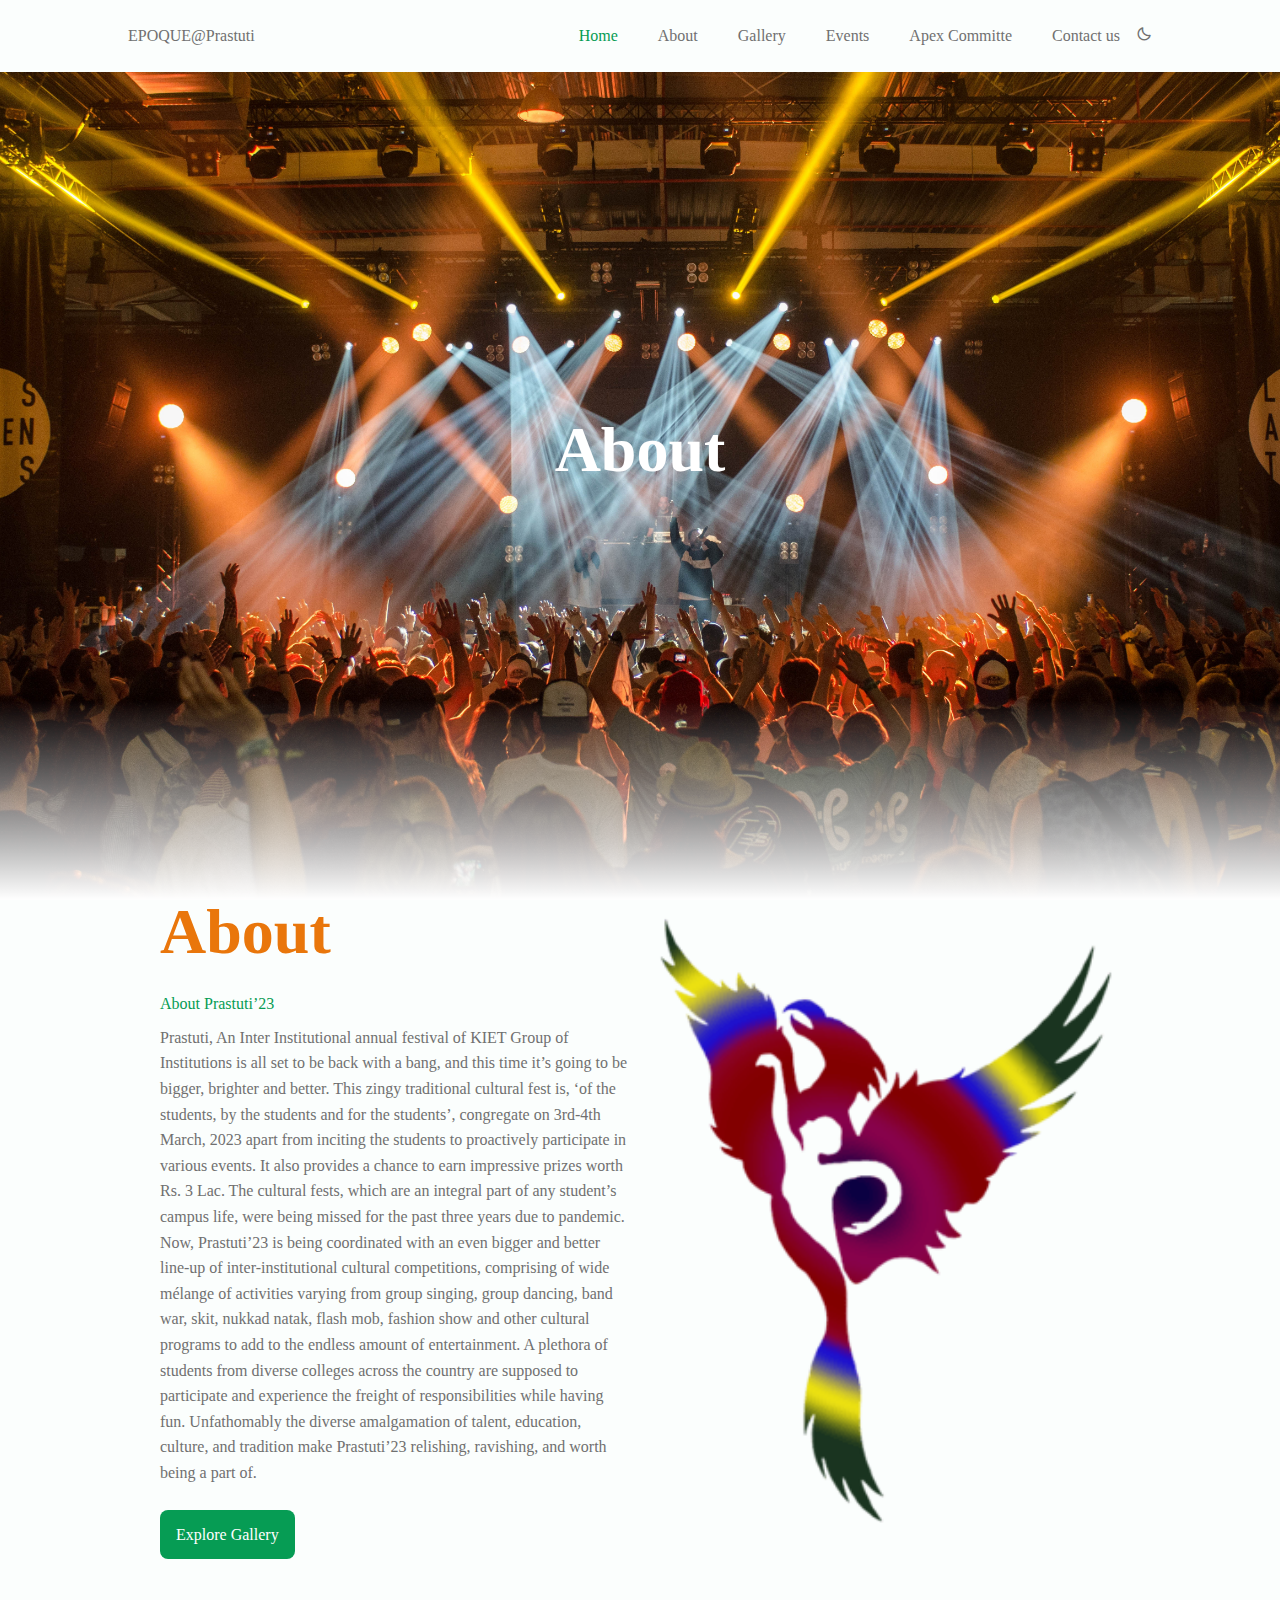
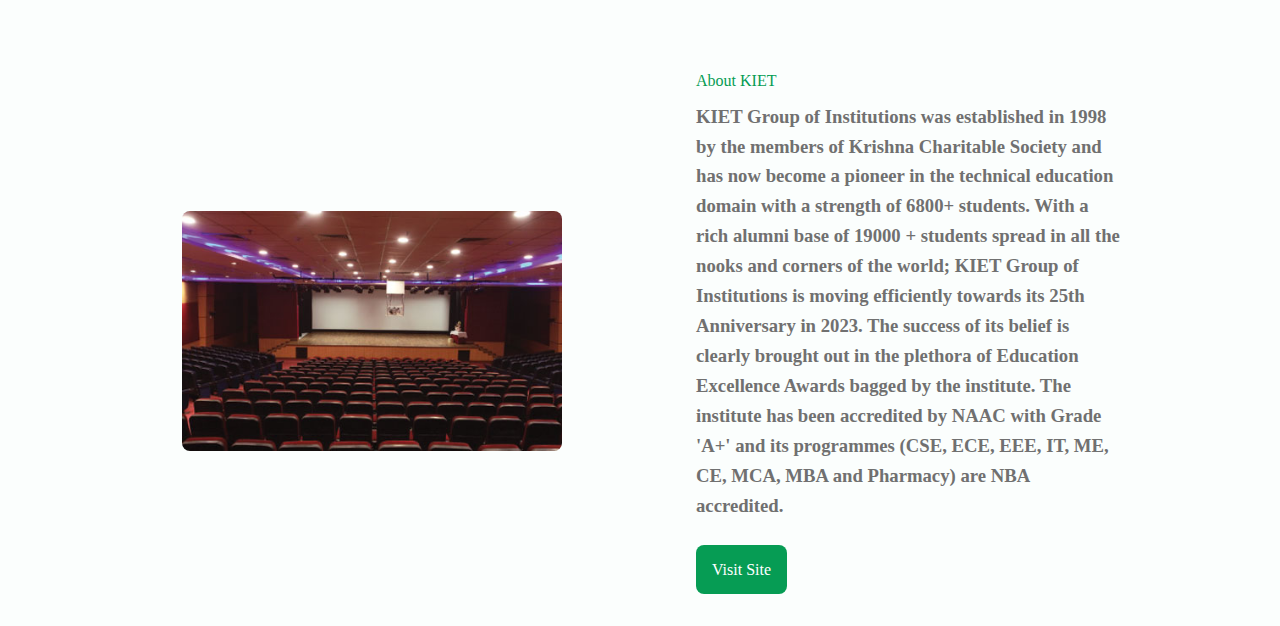
<file: html/about.html>
<!--  -->


<!-- ------------------------------------------------------------------------------------------------- -->

<!DOCTYPE html>
<html lang="en">
<head>
	<meta charset="UTF-8">
	<meta name="viewport" content="width=device-width, initial-scale=1">

	<!--==================== UNICONS ====================-->
        <link href='https://cdn.jsdelivr.net/npm/boxicons@2.0.5/css/boxicons.min.css' rel='stylesheet'>
        
    <!--==================== CSS ====================-->
        <link rel="stylesheet" href="../css/style.css">
        
        

	<title>EPOQUE@Prastuti</title>
    <link rel='stylesheet' href='https://cdnjs.cloudflare.com/ajax/libs/font-awesome/6.2.1/css/all.min.css'>
    <!-- <link rel="stylesheet" href="../css/contact.css">      -->
    <link rel="stylesheet" href="../css/dropdown.css">
    <link rel="stylesheet" href="../css/about.css">

    
</head>
<body>

  <!--========== SCROLL TOP ==========-->
  <a href="#" class="scrolltop" id="scroll-top">
    <i class='bx bx-chevron-up scrolltop__icon'></i>
  </a>

    
        <!--========== HEADER ==========-->
        <header class="l-header" id="header">
            <nav class="nav bd-container">
                <a href="#" class="nav__logo">EPOQUE@Prastuti</a>

                <div class="nav__menu" id="nav-menu">
                    <ul class="nav__list">
                        <li class="nav__item"><a href="../html/index.html" class="nav__link active-link">Home</a></li>
                        <li class="nav__item"><a href="../html/about.html" class="nav__link">About</a></li>
                        <li class="nav__item"><a href="../html/gallery.html" class="nav__link">Gallery</a></li>
                            <div class="dropdown">
                                <li class="nav__item"><a class="nav__link">Events</a>
                                <div class="dropdown-content">
                                <a href="../html/department.html">Department Level</a>
                                <a href="../html/institute.html">Institute Level</a>
                                <a href="../html/inter-institute.html">Inter-Institute Level</a>
                                </div>
                              </div>
                        </li>
                            <div class="dropdown">
                                <li class="nav__item"><a href="../html/commite.html" class="nav__link">Apex Committe</a>
                                <div class="dropdown-content">
                                <a href="../html/commite.html">Organizing Committe</a>
                                <a href="../html/studentlist.html">Students Coordinators</a>
                                </div>
                              </div>
                        </li>
                        <li class="nav__item"><a href="../html/contact.html" class="nav__link">Contact us</a></li>

                        <li><i class='bx bx-moon change-theme' id="theme-button"></i></li>
                    </ul>
                </div>

                <div class="nav__toggle" id="nav-toggle">
                    <i class='bx bx-menu'></i>
                </div>
            </nav>
        </header>

    <!-- partial:index.partial.html -->
    <section id="top">
          <img src="../images/bg_1.jpg" id="bg" />
          <h2 id="text">About</h2>
          <!---<img src="https://aryan-tayal.github.io/Mountains-Parallax/man.png" id="man" />--->
          <!---<img src="https://aryan-tayal.github.io/Mountains-Parallax/clouds_1.png" id="clouds_1" />
          <img src="https://aryan-tayal.github.io/Mountains-Parallax/clouds_2.png" id="clouds_2" />
          <img src="" id="mountain_left" />
          <img src="https://aryan-tayal.github.io/Mountains-Parallax/mountain_right.png
    " id="mountain_right" />--->
        </section>
       <!--========== HOME ==========-->
       <section class="home" id="about">
        <div class="home__container bd-container bd-grid">
            <div class="home__data">
                <h1 class="home__title">About</h1>
                <span class="section-subtitle about__initial">About Prastuti’23</span>
                <p class="about__description">Prastuti, An Inter Institutional annual festival of KIET Group of Institutions is all set to be back with a bang, and this time it’s going to be bigger, brighter and better.
                    This zingy traditional cultural fest is, ‘of the students, by the students and for the students’, congregate on 3rd-4th March, 2023 apart from inciting the students to proactively  participate in various events. It also provides a chance to earn impressive prizes worth Rs. 3 Lac.
                    The cultural fests, which are an integral part of any student’s campus life, were being missed for the past three years due to pandemic. Now, Prastuti’23 is being coordinated with an even bigger and better line-up of inter-institutional cultural competitions, comprising of wide mélange of activities varying from group singing, group dancing, band war, skit, nukkad natak, flash mob, fashion show and other cultural programs to add to the endless amount of entertainment. 
                    A plethora of students from diverse colleges across the country are supposed to participate and experience the freight of responsibilities while having fun.  Unfathomably the diverse amalgamation of talent, education, culture, and tradition make Prastuti’23 relishing, ravishing, and worth being a part of.
                    </p>
                    <a href="gallery.html" class="button">Explore Gallery</a>
            </div>
            

            <img src="../images/about.png" alt="" class="home__img">
        </div>
    </section>

    <!--========== ABOUT ==========-->
    <section class="about section bd-container" id="about">
        <div class="about__container  bd-grid">
            <div class="about__data">
                <span class="section-subtitle about__initial">About KIET</span>
                <!----<h2 class="section-title about__initial">We cook the best <br> tasty food</h2>---->
                <h3 class="about__description">KIET Group of Institutions was established in 1998 by the members of Krishna Charitable Society and has now become a pioneer in the technical education domain with a strength of 6800+ students. With a rich alumni base of 19000 + students spread in all the nooks and corners of the world;
                    KIET Group of Institutions is moving efficiently towards its 25th Anniversary in 2023. 
                   The success of its belief is clearly brought out in the plethora of Education Excellence Awards bagged by the institute. 
                   The institute has been accredited by NAAC with Grade 'A+' and its programmes (CSE, ECE, EEE, IT, ME, CE, MCA, MBA and Pharmacy) are NBA accredited.</h3>
                   <a href="https://www.kiet.edu/" class="button">Visit Site</a>
            </div>

            <img src="../images/kiet.jpg" alt="" class="about__img">
        </div>
    </section>

        <script type="text/javascript" src="../js/main.js"></script>
        <script type="text/javascript" src="../js/about.js"></script>

    </body>
    </html>
</file>
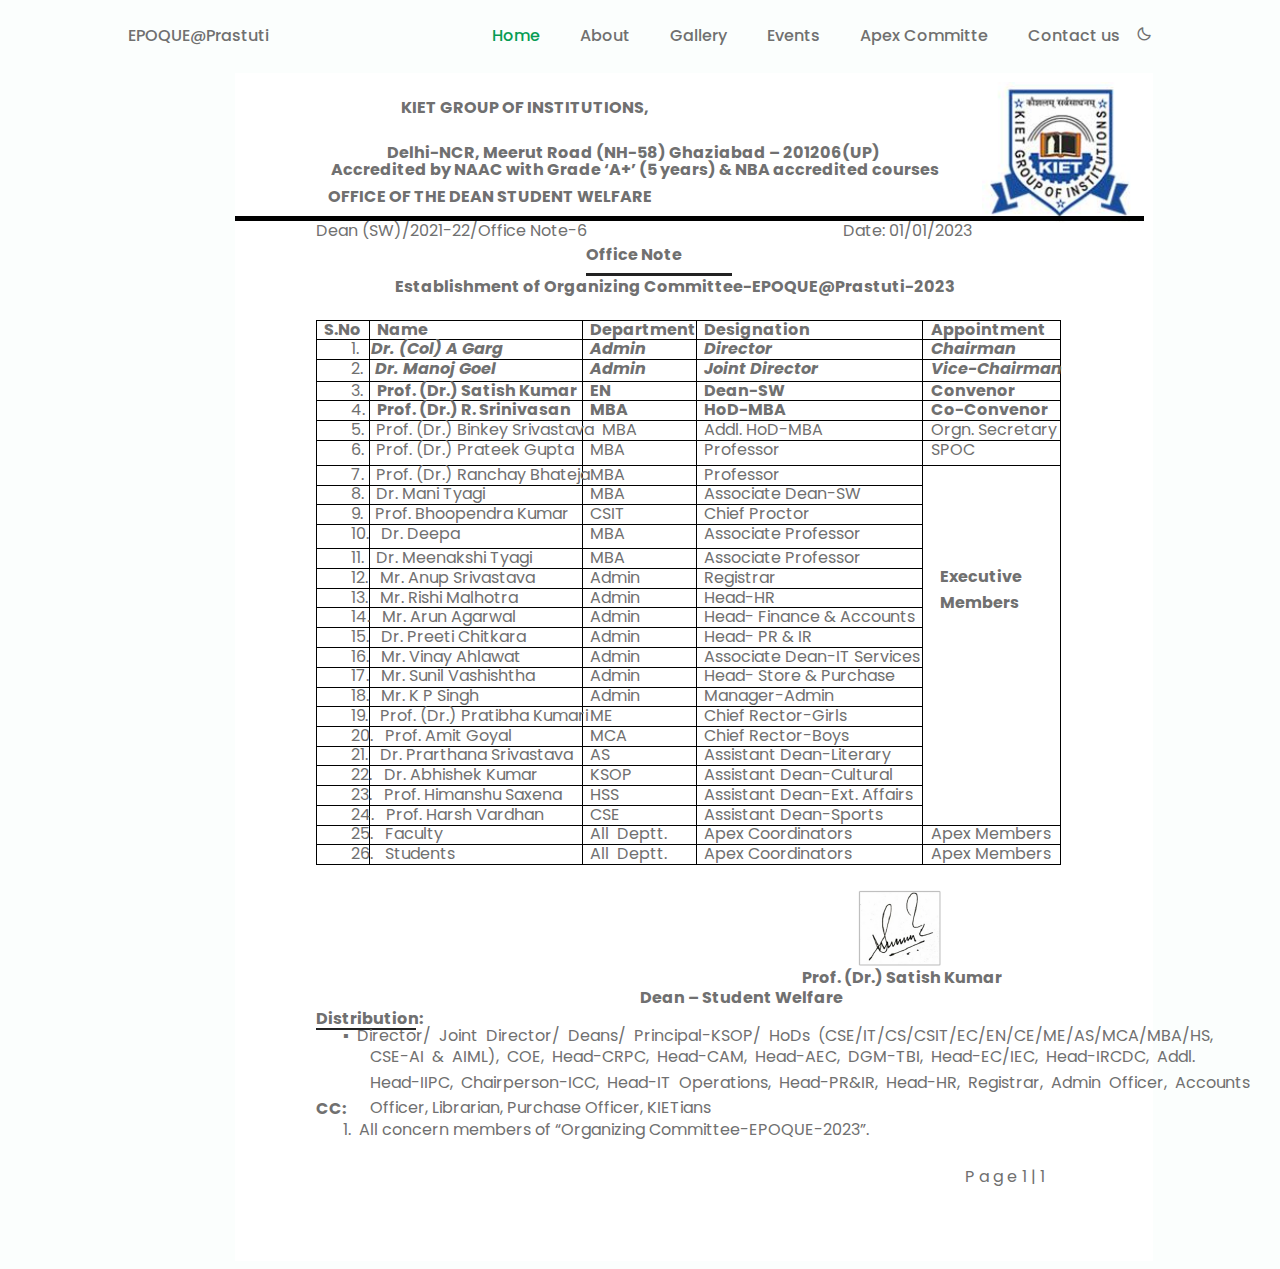
<file: html/commite.html>
<!DOCTYPE html>
<html>
<head>
	<meta charset="utf-8">
	<meta name="viewport" content="width=device-width, initial-scale=1">

	<!--==================== UNICONS ====================-->
        <link href='https://cdn.jsdelivr.net/npm/boxicons@2.0.5/css/boxicons.min.css' rel='stylesheet'>
        
    <!--==================== CSS ====================-->
        <link rel="stylesheet" href="../css/style.css">
        <link rel="stylesheet" href="../css/dropdown.css">

	<title>EPOQUE@Prastuti</title>
</head>
<body>
	<!--========== SCROLL TOP ==========-->
        <a href="#" class="scrolltop" id="scroll-top">
            <i class='bx bx-chevron-up scrolltop__icon'></i>
        </a>
        

        <!--========== HEADER ==========-->
        <header class="l-header" id="header">
            <nav class="nav bd-container">
                <a href="#" class="nav__logo">EPOQUE@Prastuti</a>

                <div class="nav__menu" id="nav-menu">
                    <ul class="nav__list">
                        <li class="nav__item"><a href="../html/index.html" class="nav__link active-link">Home</a></li>
                        <li class="nav__item"><a href="../html/about.html" class="nav__link">About</a></li>
                        <li class="nav__item"><a href="../html/gallery.html" class="nav__link">Gallery</a></li>
                            <div class="dropdown">
                                <li class="nav__item"><a class="nav__link">Events</a>
                                <div class="dropdown-content">
                                <a href="../html/department.html">Department Level</a>
                                <a href="../html/institute.html">Institute Level</a>
                                <a href="../html/inter-institute.html">Inter-Institute Level</a>
                                </div>
                              </div>
                        </li>
                            <div class="dropdown">
                                <li class="nav__item"><a class="nav__link">Apex Committe</a>
                                <div class="dropdown-content">
                                <a href="../html/commite.html">Organizing Committe</a>
                                <a href="../html/studentlist.html">Students Coordinators</a>
                                </div>
                              </div>
                        </li>
                        <li class="nav__item"><a href="../html/contact.html" class="nav__link">Contact us</a></li>

                        <li><i class='bx bx-moon change-theme' id="theme-button"></i></li>
                    </ul>
                </div>

                <div class="nav__toggle" id="nav-toggle">
                    <i class='bx bx-menu'></i>
                </div>
            </nav>
        </header>

        <!--==================== MAIN ====================-->

        <main class="main">

        	 <!--========== HOME ==========-->
            <section class="home" id="home">
					<!--========== HEADER ==========-->
				  
				  <div id="page1-div" style="position:relative;width:918px;height:1188px;margin: 65px 200px 0px 235px;">
				  <img width="918" height="1188" style="margin-top: 8px;" src="../images/target001.png" alt="background image"/>
				  <p style="position:absolute;top:30px;left:166px;white-space:nowrap" class="ft10"><b>KIET&#160;GROUP&#160;OF&#160;INSTITUTIONS,&#160;&#160;&#160;&#160;&#160;&#160;&#160;&#160;&#160;&#160;&#160;&#160;&#160;&#160;&#160;&#160;&#160;&#160;&#160;&#160;&#160;&#160;</b></p>
				  <p style="position:absolute;top:59px;left:383px;white-space:nowrap" class="ft11"><b>&#160;</b></p>
				  <p style="position:absolute;top:75px;left:152px;white-space:nowrap" class="ft12"><b>Delhi-NCR, Meerut Road&#160;(NH-58) Ghaziabad&#160;–&#160;201206(UP)&#160;</b></p>
				  <p style="position:absolute;top:92px;left:96px;white-space:nowrap" class="ft12"><b>Accredited&#160;by NAAC&#160;with&#160;Grade ‘A+’ (5 years)&#160;&amp;&#160;NBA accredited&#160;courses&#160;</b></p>
				  <p style="position:absolute;top:119px;left:81px;white-space:nowrap" class="ft13"><b>&#160;&#160;&#160;&#160;OFFICE&#160;OF&#160;THE&#160;DEAN STUDENT&#160;WELFARE&#160;</b></p>
				  <p style="position:absolute;top:1099px;left:730px;white-space:nowrap" class="ft14">P&#160;a&#160;g&#160;e&#160;&#160;</p>
				  <p style="position:absolute;top:1099px;left:787px;white-space:nowrap" class="ft15">1&#160;|&#160;1</p>
				  <p style="position:absolute;top:1099px;left:818px;white-space:nowrap" class="ft16">&#160;</p>
				  <p style="position:absolute;top:1119px;left:81px;white-space:nowrap" class="ft17">&#160;</p>
				  <p style="position:absolute;top:153px;left:81px;white-space:nowrap" class="ft18">Dean (SW)/2021-22/Office&#160;Note-6&#160;&#160;&#160;&#160;&#160;&#160;&#160;&#160;&#160;&#160;&#160;&#160;&#160;&#160;&#160;&#160;&#160;&#160;&#160;&#160;&#160;&#160;&#160;&#160;&#160;&#160;&#160;&#160;&#160;&#160;&#160;&#160;&#160;&#160;&#160;&#160;&#160;&#160;&#160;&#160;&#160;&#160;&#160;&#160;&#160;&#160;&#160;&#160;&#160;&#160;&#160;&#160;&#160;</p>
				  <p style="position:absolute;top:153px;left:608px;white-space:nowrap" class="ft18">Date:&#160;01/01/2023&#160;</p>
				  <p style="position:absolute;top:177px;left:351px;white-space:nowrap" class="ft19"><b>Office&#160;Note&#160;</b></p>
				  <p style="position:absolute;top:209px;left:160px;white-space:nowrap" class="ft110"><b>Establishment of&#160;Organizing&#160;Committee-EPOQUE@Prastuti-2023&#160;</b></p>
				  <p style="position:absolute;top:232px;left:81px;white-space:nowrap" class="ft111">&#160;</p>
				  <p style="position:absolute;top:796px;left:81px;white-space:nowrap" class="ft112"><b>&#160;</b></p>
				  <p style="position:absolute;top:817px;left:837px;white-space:nowrap" class="ft112"><b>&#160;</b></p>
				  <p style="position:absolute;top:838px;left:81px;white-space:nowrap" class="ft120"><b>&#160; &#160; &#160; &#160; &#160; &#160; &#160; &#160; &#160; &#160; &#160; &#160; &#160; &#160; &#160; &#160; &#160; &#160; &#160; &#160; &#160; &#160; &#160; &#160; &#160; &#160; &#160; &#160; &#160; &#160; &#160; &#160; &#160; &#160; &#160; &#160; &#160; &#160; &#160; &#160; &#160; &#160; &#160; &#160; &#160; &#160; &#160; &#160; &#160; &#160; &#160; &#160; &#160; &#160; &#160; &#160; &#160;&#160;&#160;<br/>&#160;<br/>&#160;</b></p>
				  <p style="position:absolute;top:900px;left:567px;white-space:nowrap" class="ft112"><b>Prof.&#160;(Dr.)&#160;Satish&#160;Kumar&#160;&#160;&#160;&#160;&#160;&#160;&#160;&#160;&#160;&#160;&#160;</b></p>
				  <p style="position:absolute;top:920px;left:81px;white-space:nowrap" class="ft112"><b>&#160; &#160; &#160;&#160;&#160; &#160; &#160; &#160; &#160; &#160; &#160; &#160; &#160; &#160; &#160; &#160; &#160; &#160; &#160; &#160; &#160; &#160; &#160; &#160; &#160; &#160; &#160; &#160; &#160; &#160; &#160; &#160; &#160; &#160; &#160; &#160; &#160; &#160; &#160; &#160; &#160; &#160; &#160; &#160; &#160; &#160; &#160; &#160; &#160; &#160; &#160; &#160; &#160; &#160; &#160;&#160;Dean&#160;–&#160;Student&#160;Welfare</b></p>
				  <p style="position:absolute;top:921px;left:752px;white-space:nowrap" class="ft111">&#160;</p>
				  <p style="position:absolute;top:941px;left:81px;white-space:nowrap" class="ft112"><b>Distribution:&#160;</b></p>
				  <p style="position:absolute;top:958px;left:108px;white-space:nowrap" class="ft113">▪&#160;&#160;Director/&#160;&#160;Joint&#160;&#160;Director/&#160;&#160;Deans/&#160;&#160;Principal-KSOP/&#160;&#160;HoDs&#160;&#160;(CSE/IT/CS/CSIT/EC/EN/CE/ME/AS/MCA/MBA/HS,&#160;</p>
				  <p style="position:absolute;top:979px;left:135px;white-space:nowrap" class="ft121">CSE-AI&#160;&#160;&amp;&#160;&#160;AIML),&#160;&#160;COE,&#160;&#160;Head-CRPC,&#160;&#160;Head-CAM,&#160;&#160;Head-AEC,&#160;&#160;DGM-TBI,&#160;&#160;Head-EC/IEC,&#160;&#160;Head-IRCDC,&#160;&#160;Addl.&#160;<br/>Head-IIPC,&#160;&#160;Chairperson-ICC,&#160;&#160;Head-IT&#160;&#160;Operations,&#160;&#160;Head-PR&amp;IR,&#160;&#160;Head-HR,&#160;&#160;Registrar,&#160;&#160;Admin&#160;&#160;Officer,&#160;&#160;Accounts&#160;<br/>Officer,&#160;Librarian,&#160;Purchase&#160;Officer,&#160;KIETians<b>&#160;</b></p>
				  <p style="position:absolute;top:1031px;left:81px;white-space:nowrap" class="ft115"><b>CC:&#160;&#160;</b></p>
				  <p style="position:absolute;top:1052px;left:108px;white-space:nowrap" class="ft116">1.&#160;&#160;All concern&#160;members&#160;of&#160;“Organizing&#160;Committee-EPOQUE-2023”.&#160;</p>
				  <p style="position:absolute;top:252px;left:89px;white-space:nowrap" class="ft117"><b>S.No&#160;</b></p>
				  <p style="position:absolute;top:252px;left:142px;white-space:nowrap" class="ft117"><b>Name&#160;</b></p>
				  <p style="position:absolute;top:252px;left:355px;white-space:nowrap" class="ft117"><b>Department&#160;</b></p>
				  <p style="position:absolute;top:252px;left:469px;white-space:nowrap" class="ft117"><b>Designation&#160;</b></p>
				  <p style="position:absolute;top:252px;left:696px;white-space:nowrap" class="ft117"><b>Appointment&#160;</b></p>
				  <p style="position:absolute;top:271px;left:116px;white-space:nowrap" class="ft17">1.&#160;&#160;&#160;<i><b>Dr.&#160;(Col)&#160;A&#160;Garg&#160;</b></i></p>
				  <p style="position:absolute;top:271px;left:355px;white-space:nowrap" class="ft118"><i><b>Admin&#160;</b></i></p>
				  <p style="position:absolute;top:271px;left:469px;white-space:nowrap" class="ft118"><i><b>Director&#160;</b></i></p>
				  <p style="position:absolute;top:271px;left:696px;white-space:nowrap" class="ft118"><i><b>Chairman&#160;</b></i></p>
				  <p style="position:absolute;top:291px;left:116px;white-space:nowrap" class="ft17">2.&#160;&#160;&#160;<i><b>Dr.&#160;Manoj&#160;Goel&#160;</b></i></p>
				  <p style="position:absolute;top:291px;left:355px;white-space:nowrap" class="ft118"><i><b>Admin&#160;</b></i></p>
				  <p style="position:absolute;top:291px;left:469px;white-space:nowrap" class="ft118"><i><b>Joint Director&#160;</b></i></p>
				  <p style="position:absolute;top:291px;left:696px;white-space:nowrap" class="ft118"><i><b>Vice-Chairman&#160;</b></i></p>
				  <p style="position:absolute;top:313px;left:116px;white-space:nowrap" class="ft17">3.&#160;&#160;&#160;</p>
				  <p style="position:absolute;top:313px;left:142px;white-space:nowrap" class="ft119"><b>Prof.&#160;(Dr.)&#160;Satish&#160;Kumar&#160;</b></p>
				  <p style="position:absolute;top:313px;left:355px;white-space:nowrap" class="ft119"><b>EN&#160;</b></p>
				  <p style="position:absolute;top:313px;left:469px;white-space:nowrap" class="ft119"><b>Dean-SW&#160;</b></p>
				  <p style="position:absolute;top:313px;left:696px;white-space:nowrap" class="ft119"><b>Convenor&#160;</b></p>
				  <p style="position:absolute;top:332px;left:116px;white-space:nowrap" class="ft17">4.&#160;&#160;&#160;</p>
				  <p style="position:absolute;top:332px;left:142px;white-space:nowrap" class="ft119"><b>Prof.&#160;(Dr.)&#160;R. Srinivasan&#160;</b></p>
				  <p style="position:absolute;top:332px;left:355px;white-space:nowrap" class="ft119"><b>MBA&#160;</b></p>
				  <p style="position:absolute;top:332px;left:469px;white-space:nowrap" class="ft119"><b>HoD-MBA&#160;</b></p>
				  <p style="position:absolute;top:332px;left:696px;white-space:nowrap" class="ft119"><b>Co-Convenor&#160;</b></p>
				  <p style="position:absolute;top:352px;left:116px;white-space:nowrap" class="ft17">5.&#160;&#160;&#160;Prof.&#160;(Dr.)&#160;Binkey Srivastava&#160;&#160;MBA&#160;</p>
				  <p style="position:absolute;top:352px;left:469px;white-space:nowrap" class="ft17">Addl.&#160;HoD-MBA&#160;</p>
				  <p style="position:absolute;top:352px;left:696px;white-space:nowrap" class="ft17">Orgn.&#160;Secretary&#160;</p>
				  <p style="position:absolute;top:372px;left:116px;white-space:nowrap" class="ft17">6.&#160;&#160;&#160;Prof.&#160;(Dr.)&#160;Prateek Gupta&#160;</p>
				  <p style="position:absolute;top:372px;left:355px;white-space:nowrap" class="ft17">MBA&#160;</p>
				  <p style="position:absolute;top:372px;left:469px;white-space:nowrap" class="ft17">Professor&#160;</p>
				  <p style="position:absolute;top:372px;left:696px;white-space:nowrap" class="ft17">SPOC&#160;</p>
				  <p style="position:absolute;top:397px;left:116px;white-space:nowrap" class="ft17">7.&#160;&#160;&#160;Prof.&#160;(Dr.)&#160;Ranchay Bhateja&#160;</p>
				  <p style="position:absolute;top:397px;left:355px;white-space:nowrap" class="ft17">MBA&#160;</p>
				  <p style="position:absolute;top:397px;left:469px;white-space:nowrap" class="ft17">Professor&#160;</p>
				  <p style="position:absolute;top:397px;left:696px;white-space:nowrap" class="ft123">&#160;<br/>&#160;<br/>&#160;<br/>&#160;<br/><b>&#160; &#160;Executive&#160;<br/>&#160;&#160;&#160;Members&#160;<br/></b>&#160;<br/>&#160;<br/>&#160;<br/>&#160;<br/>&#160;<br/>&#160;<br/><b>&#160; &#160;&#160;</b>&#160;</p>
				  <p style="position:absolute;top:416px;left:116px;white-space:nowrap" class="ft17">8.&#160;&#160;&#160;Dr. Mani&#160;Tyagi&#160;</p>
				  <p style="position:absolute;top:416px;left:355px;white-space:nowrap" class="ft17">MBA&#160;</p>
				  <p style="position:absolute;top:416px;left:469px;white-space:nowrap" class="ft17">Associate Dean-SW&#160;&#160;</p>
				  <p style="position:absolute;top:436px;left:116px;white-space:nowrap" class="ft17">9.&#160;&#160;&#160;Prof. Bhoopendra Kumar&#160;</p>
				  <p style="position:absolute;top:436px;left:355px;white-space:nowrap" class="ft17">CSIT&#160;</p>
				  <p style="position:absolute;top:436px;left:469px;white-space:nowrap" class="ft17">Chief&#160;Proctor&#160;</p>
				  <p style="position:absolute;top:456px;left:116px;white-space:nowrap" class="ft17">10.&#160;&#160;&#160;Dr.&#160;Deepa&#160;</p>
				  <p style="position:absolute;top:456px;left:355px;white-space:nowrap" class="ft17">MBA&#160;</p>
				  <p style="position:absolute;top:456px;left:469px;white-space:nowrap" class="ft17">Associate Professor&#160;</p>
				  <p style="position:absolute;top:480px;left:116px;white-space:nowrap" class="ft17">11.&#160;&#160;&#160;Dr.&#160;Meenakshi&#160;Tyagi&#160;</p>
				  <p style="position:absolute;top:480px;left:355px;white-space:nowrap" class="ft17">MBA&#160;</p>
				  <p style="position:absolute;top:480px;left:469px;white-space:nowrap" class="ft17">Associate Professor&#160;</p>
				  <p style="position:absolute;top:500px;left:116px;white-space:nowrap" class="ft17">12.&#160;&#160;&#160;Mr. Anup&#160;Srivastava&#160;</p>
				  <p style="position:absolute;top:500px;left:355px;white-space:nowrap" class="ft17">Admin&#160;</p>
				  <p style="position:absolute;top:500px;left:469px;white-space:nowrap" class="ft17">Registrar&#160;</p>
				  <p style="position:absolute;top:520px;left:116px;white-space:nowrap" class="ft17">13.&#160;&#160;&#160;Mr. Rishi&#160;Malhotra&#160;</p>
				  <p style="position:absolute;top:520px;left:355px;white-space:nowrap" class="ft17">Admin&#160;</p>
				  <p style="position:absolute;top:520px;left:469px;white-space:nowrap" class="ft17">Head-HR&#160;</p>
				  <p style="position:absolute;top:539px;left:116px;white-space:nowrap" class="ft17">14.&#160;&#160;&#160;Mr. Arun Agarwal&#160;</p>
				  <p style="position:absolute;top:539px;left:355px;white-space:nowrap" class="ft17">Admin&#160;</p>
				  <p style="position:absolute;top:539px;left:469px;white-space:nowrap" class="ft17">Head-&#160;Finance&#160;&amp;&#160;Accounts&#160;</p>
				  <p style="position:absolute;top:559px;left:116px;white-space:nowrap" class="ft17">15.&#160;&#160;&#160;Dr. Preeti&#160;Chitkara&#160;</p>
				  <p style="position:absolute;top:559px;left:355px;white-space:nowrap" class="ft17">Admin&#160;</p>
				  <p style="position:absolute;top:559px;left:469px;white-space:nowrap" class="ft17">Head-&#160;PR&#160;&amp;&#160;IR&#160;</p>
				  <p style="position:absolute;top:579px;left:116px;white-space:nowrap" class="ft17">16.&#160;&#160;&#160;Mr. Vinay Ahlawat&#160;</p>
				  <p style="position:absolute;top:579px;left:355px;white-space:nowrap" class="ft17">Admin&#160;</p>
				  <p style="position:absolute;top:579px;left:469px;white-space:nowrap" class="ft17">Associate Dean-IT Services&#160;</p>
				  <p style="position:absolute;top:598px;left:116px;white-space:nowrap" class="ft17">17.&#160;&#160;&#160;Mr. Sunil&#160;Vashishtha&#160;</p>
				  <p style="position:absolute;top:598px;left:355px;white-space:nowrap" class="ft17">Admin&#160;</p>
				  <p style="position:absolute;top:598px;left:469px;white-space:nowrap" class="ft17">Head-&#160;Store &amp;&#160;Purchase&#160;</p>
				  <p style="position:absolute;top:618px;left:116px;white-space:nowrap" class="ft17">18.&#160;&#160;&#160;Mr. K&#160;P Singh&#160;</p>
				  <p style="position:absolute;top:618px;left:355px;white-space:nowrap" class="ft17">Admin&#160;</p>
				  <p style="position:absolute;top:618px;left:469px;white-space:nowrap" class="ft17">Manager-Admin&#160;</p>
				  <p style="position:absolute;top:638px;left:116px;white-space:nowrap" class="ft17">19.&#160;&#160;&#160;Prof.&#160;(Dr.)&#160;Pratibha Kumari&#160;</p>
				  <p style="position:absolute;top:638px;left:355px;white-space:nowrap" class="ft17">ME&#160;</p>
				  <p style="position:absolute;top:638px;left:469px;white-space:nowrap" class="ft17">Chief&#160;Rector-Girls&#160;</p>
				  <p style="position:absolute;top:658px;left:116px;white-space:nowrap" class="ft17">20.&#160;&#160;&#160;Prof. Amit&#160;Goyal&#160;</p>
				  <p style="position:absolute;top:658px;left:355px;white-space:nowrap" class="ft17">MCA&#160;</p>
				  <p style="position:absolute;top:658px;left:469px;white-space:nowrap" class="ft17">Chief&#160;Rector-Boys&#160;</p>
				  <p style="position:absolute;top:677px;left:116px;white-space:nowrap" class="ft17">21.&#160;&#160;&#160;Dr. Prarthana&#160;Srivastava&#160;</p>
				  <p style="position:absolute;top:677px;left:355px;white-space:nowrap" class="ft17">AS&#160;</p>
				  <p style="position:absolute;top:677px;left:469px;white-space:nowrap" class="ft17">Assistant&#160;Dean-Literary&#160;</p>
				  <p style="position:absolute;top:697px;left:116px;white-space:nowrap" class="ft17">22.&#160;&#160;&#160;Dr. Abhishek Kumar&#160;</p>
				  <p style="position:absolute;top:697px;left:355px;white-space:nowrap" class="ft17">KSOP&#160;</p>
				  <p style="position:absolute;top:697px;left:469px;white-space:nowrap" class="ft17">Assistant&#160;Dean-Cultural&#160;</p>
				  <p style="position:absolute;top:717px;left:116px;white-space:nowrap" class="ft17">23.&#160;&#160;&#160;Prof. Himanshu&#160;Saxena&#160;</p>
				  <p style="position:absolute;top:717px;left:355px;white-space:nowrap" class="ft17">HSS&#160;</p>
				  <p style="position:absolute;top:717px;left:469px;white-space:nowrap" class="ft17">Assistant&#160;Dean-Ext. Affairs&#160;</p>
				  <p style="position:absolute;top:737px;left:116px;white-space:nowrap" class="ft17">24.&#160;&#160;&#160;Prof. Harsh Vardhan&#160;</p>
				  <p style="position:absolute;top:737px;left:355px;white-space:nowrap" class="ft17">CSE&#160;</p>
				  <p style="position:absolute;top:737px;left:469px;white-space:nowrap" class="ft17">Assistant&#160;Dean-Sports&#160;</p>
				  <p style="position:absolute;top:756px;left:116px;white-space:nowrap" class="ft17">25.&#160;&#160;&#160;Faculty&#160;&#160;&#160;</p>
				  <p style="position:absolute;top:756px;left:355px;white-space:nowrap" class="ft17">All&#160; Deptt.&#160;</p>
				  <p style="position:absolute;top:756px;left:469px;white-space:nowrap" class="ft17">Apex&#160;Coordinators&#160;</p>
				  <p style="position:absolute;top:756px;left:696px;white-space:nowrap" class="ft17">Apex&#160;Members&#160;</p>
				  <p style="position:absolute;top:776px;left:116px;white-space:nowrap" class="ft17">26.&#160;&#160;&#160;Students&#160;</p>
				  <p style="position:absolute;top:776px;left:355px;white-space:nowrap" class="ft17">All&#160; Deptt.&#160;</p>
				  <p style="position:absolute;top:776px;left:469px;white-space:nowrap" class="ft17">Apex&#160;Coordinators&#160;</p>
				  <p style="position:absolute;top:776px;left:696px;white-space:nowrap" class="ft17">Apex&#160;Members&#160;</p>
				  </div>
            </section>


			</main>











        <!--==================== MAIN JS ====================-->
        <script type="text/javascript" src="../js/main.js"></script>

</body>
</html>
</file>
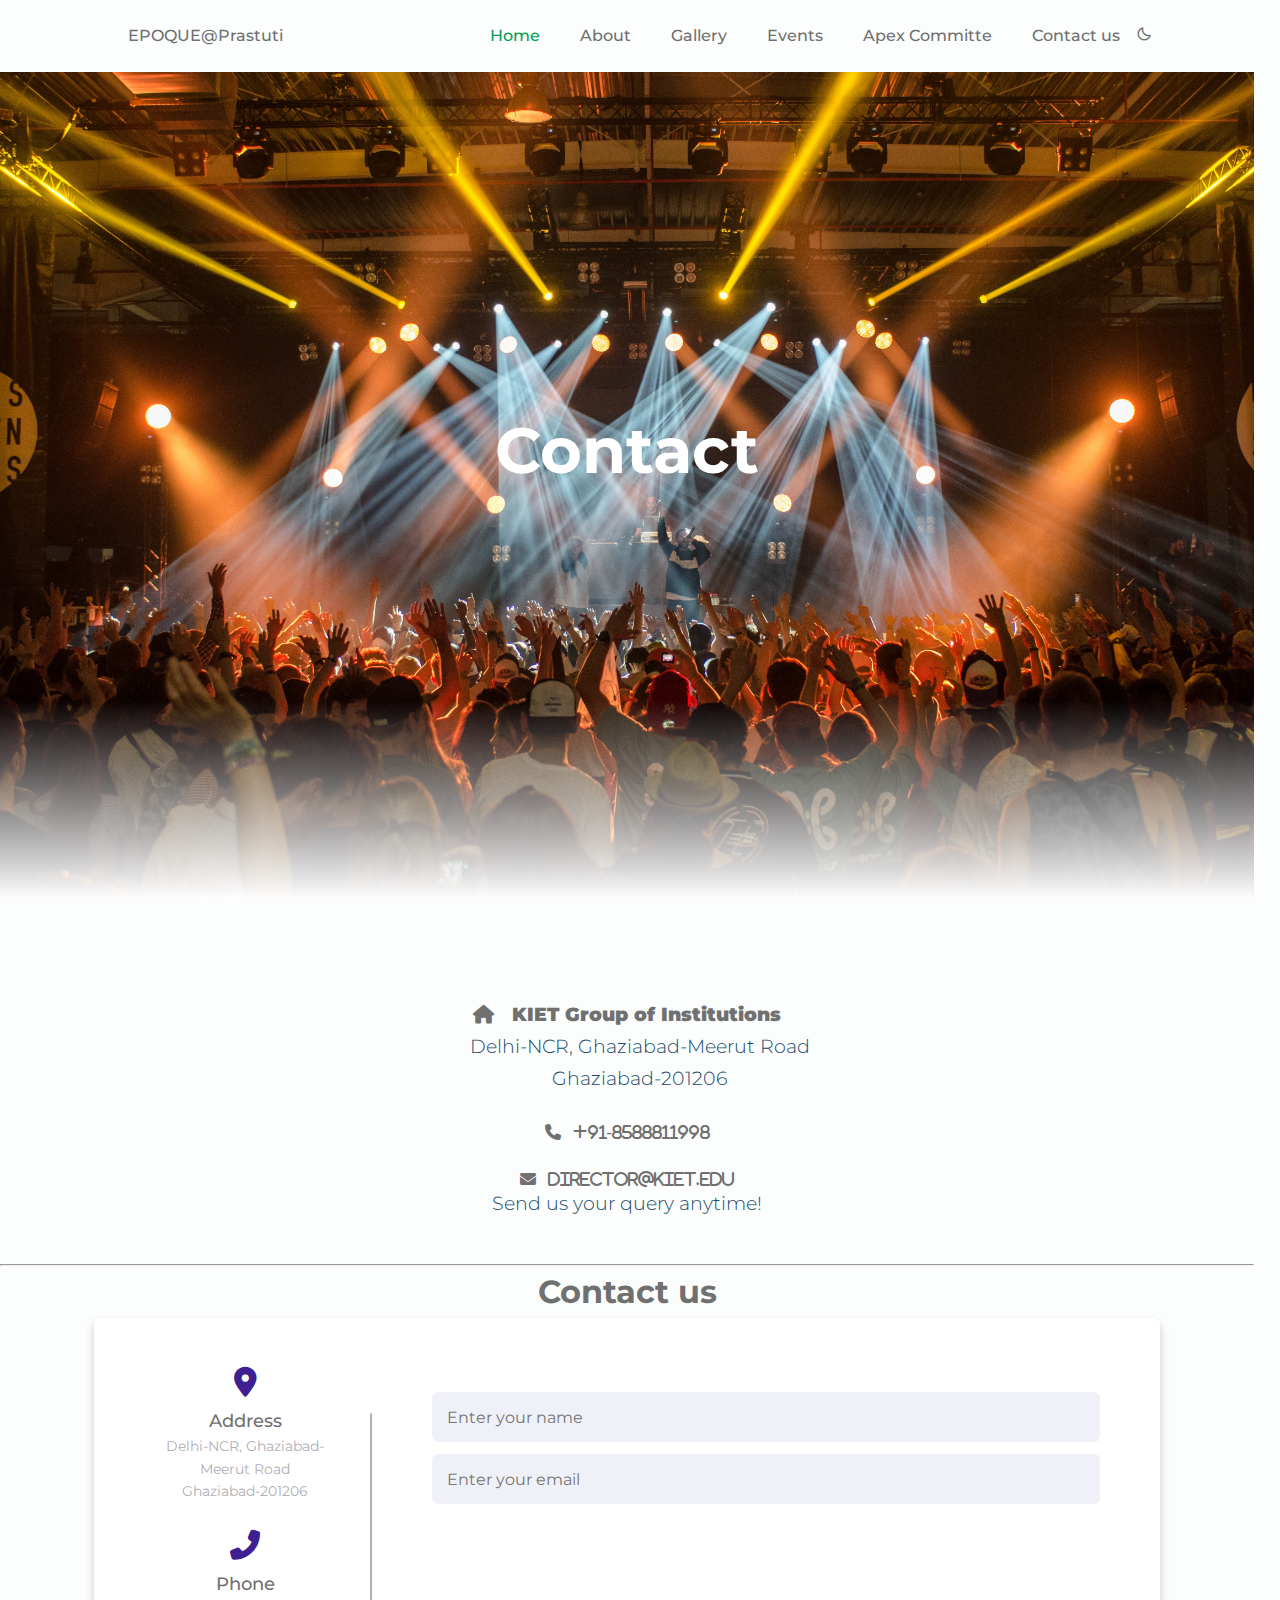
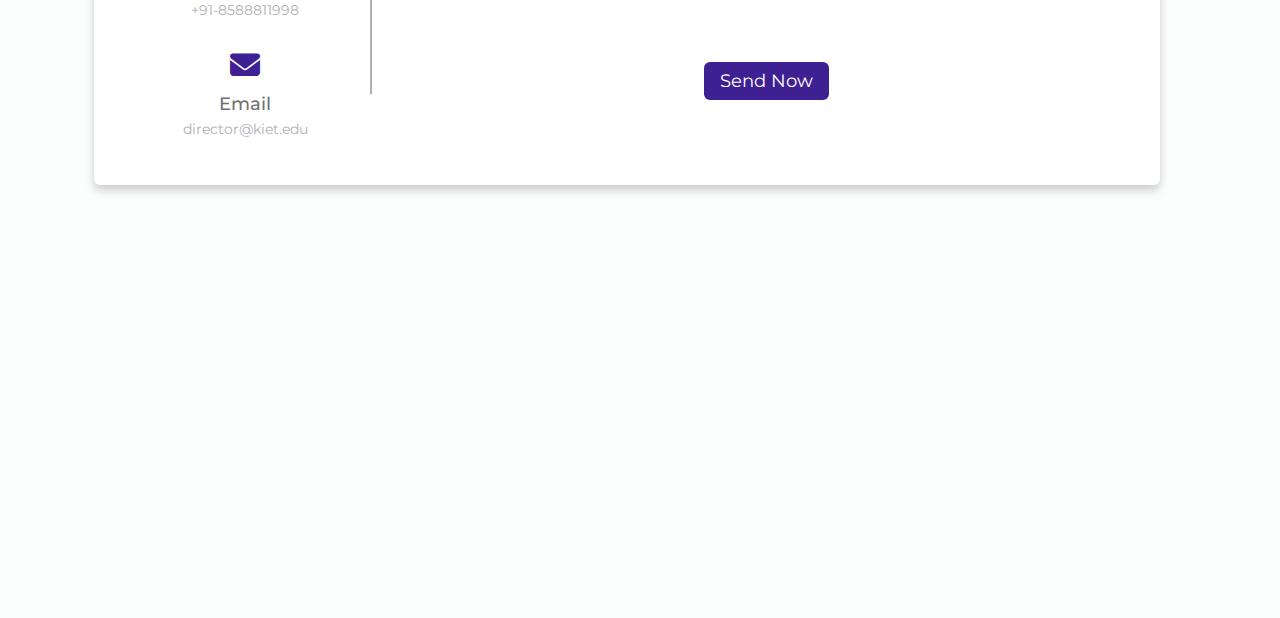
<file: html/contact.html>
<!DOCTYPE html>
<html lang="en">
<head>
	<meta charset="UTF-8">
	<meta name="viewport" content="width=device-width, initial-scale=1">

	<!--==================== UNICONS ====================-->
        <link href='https://cdn.jsdelivr.net/npm/boxicons@2.0.5/css/boxicons.min.css' rel='stylesheet'>
        
    <!--==================== CSS ====================-->
        <link rel="stylesheet" href="../css/style.css">
        

	<title>EPOQUE@Prastuti</title>
    <link rel='stylesheet' href='https://cdnjs.cloudflare.com/ajax/libs/font-awesome/6.2.1/css/all.min.css'>
    <link rel="stylesheet" href="../css/contact.css">
    <link rel="stylesheet" href="../css/form.css">
    <link rel="stylesheet" href="../css/dropdown.css">
    
</head>
<body>

  <!--========== SCROLL TOP ==========-->
  <a href="#" class="scrolltop" id="scroll-top">
    <i class='bx bx-chevron-up scrolltop__icon'></i>
  </a>

    
        <!--========== HEADER ==========-->
        <header class="l-header" id="header">
            <nav class="nav bd-container">
                <a href="#" class="nav__logo">EPOQUE@Prastuti</a>

                <div class="nav__menu" id="nav-menu">
                    <ul class="nav__list">
                        <li class="nav__item"><a href="../html/index.html" class="nav__link active-link">Home</a></li>
                        <li class="nav__item"><a href="../html/about.html" class="nav__link">About</a></li>
                        <li class="nav__item"><a href="../html/gallery.html" class="nav__link">Gallery</a></li>
                            <div class="dropdown">
                                <li class="nav__item"><a class="nav__link">Events</a>
                                <div class="dropdown-content">
                                <a href="../html/department.html">Department Level</a>
                                <a href="../html/institute.html">Institute Level</a>
                                <a href="../html/inter-institute.html">Inter-Institute Level</a>
                                </div>
                              </div>
                        </li>
                            <div class="dropdown">
                                <li class="nav__item"><a href="../html/commite.html" class="nav__link">Apex Committe</a>
                                <div class="dropdown-content">
                                <a href="../html/commite.html">Organizing Committe</a>
                                <a href="../html/studentlist.html">Students Coordinators</a>
                                </div>
                              </div>
                        </li>
                        <li class="nav__item"><a href="../html/contact.html" class="nav__link">Contact us</a></li>

                        <li><i class='bx bx-moon change-theme' id="theme-button"></i></li>
                    </ul>
                </div>

                <div class="nav__toggle" id="nav-toggle">
                    <i class='bx bx-menu'></i>
                </div>
            </nav>
        </header>

    <!-- partial:index.partial.html -->
    <section id="top">
          <img src="../images/bg_1.jpg" id="bg" />
          <h2 id="text">Contact</h2>
          <!---<img src="https://aryan-tayal.github.io/Mountains-Parallax/man.png" id="man" />--->
          <!---<img src="https://aryan-tayal.github.io/Mountains-Parallax/clouds_1.png" id="clouds_1" />
          <img src="https://aryan-tayal.github.io/Mountains-Parallax/clouds_2.png" id="clouds_2" />
          <img src="" id="mountain_left" />
          <img src="https://aryan-tayal.github.io/Mountains-Parallax/mountain_right.png
    " id="mountain_right" />--->
        </section>
        <center>
          <section id="sec">
            <h3><i class="fa-solid fa-house"><strong>&nbsp;&nbsp;&nbsp;KIET Group of Institutions</strong></i></h3>
            <p>&nbsp;&nbsp;&nbsp;&nbsp;&nbsp;Delhi-NCR, Ghaziabad-Meerut Road<br>&nbsp;&nbsp;&nbsp;&nbsp;&nbsp;Ghaziabad-201206</p>
            <br><i class="fa-solid fa-phone">&nbsp;&nbsp;&nbsp;+91-8588811998 </i><br>
            <br><i class="fa-sharp fa-solid fa-envelope">&nbsp;&nbsp;&nbsp;director@kiet.edu<p>
              Send us your query anytime!</p></i><br>
          </section>
        </center>
        <br>
        <hr>
        <center>
          <h1>Contact us</h1>
        
        <div class="container">
          <div class="content">
            <div class="left-side">
              <div class="address details">
                <i class="fas fa-map-marker-alt"></i>
                <div class="topic">Address</div>
                <div class="text-one">Delhi-NCR, Ghaziabad-Meerut Road</div>
                <div class="text-two">Ghaziabad-201206</div>
              </div>
              <div class="phone details">
                <i class="fas fa-phone-alt"></i>
                <div class="topic">Phone</div>
                <div class="text-one">+91-8588811998</div>
              </div>
              <div class="email details">
                <i class="fas fa-envelope"></i>
                <div class="topic">Email</div>
                <div class="text-one">director@kiet.edu</div>
              </div>
            </div>
            <div class="right-side">
            <form action="#">
              <div class="input-box">
                <input type="text" placeholder="Enter your name">
              </div>
              <div class="input-box">
                <input type="text" placeholder="Enter your email">
              </div>
              <div class="input-box message-box">
                
              </div>
              <div class="button">
                <input type="button" value="Send Now" >
              </div>
            </form>
          </div>
          </div>
        </div>
      </center>
      <br>
        <iframe width="100%" height="400" frameborder="0" scrolling="no" marginheight="0" marginwidth="0" id="gmap_canvas" src="https://maps.google.com/maps?width=520&amp;height=400&amp;hl=en&amp;q=KIET%20College,%20QF3X+49H,%20Phase%20-%20I,%20Muradnagar,%20Uttar%20Pradesh%20201206%20Ghaziabad+(KIET%20Group%20of%20Institutions)&amp;t=&amp;z=12&amp;ie=UTF8&amp;iwloc=B&amp;output=embed">
        </iframe>
        <script type="text/javascript" src="../js/main.js"></script>
    </body>
    </html>
</file>
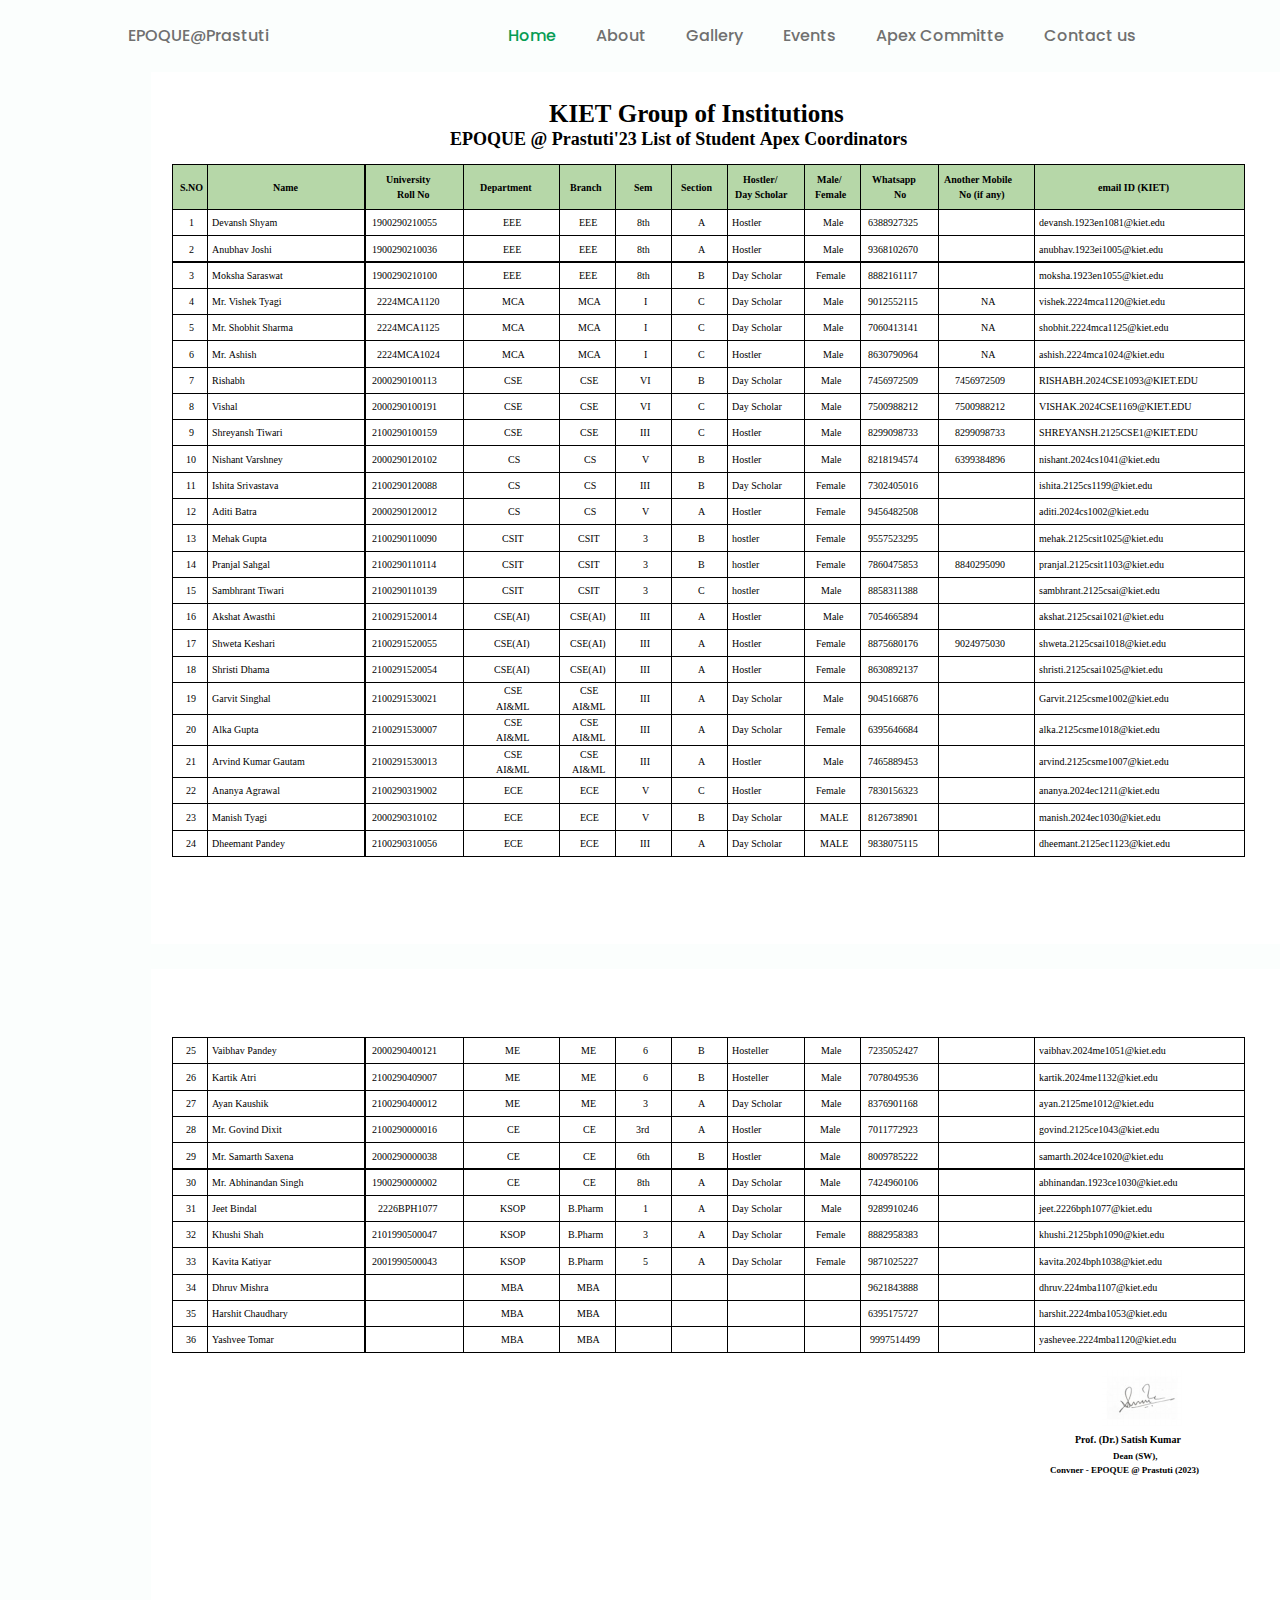
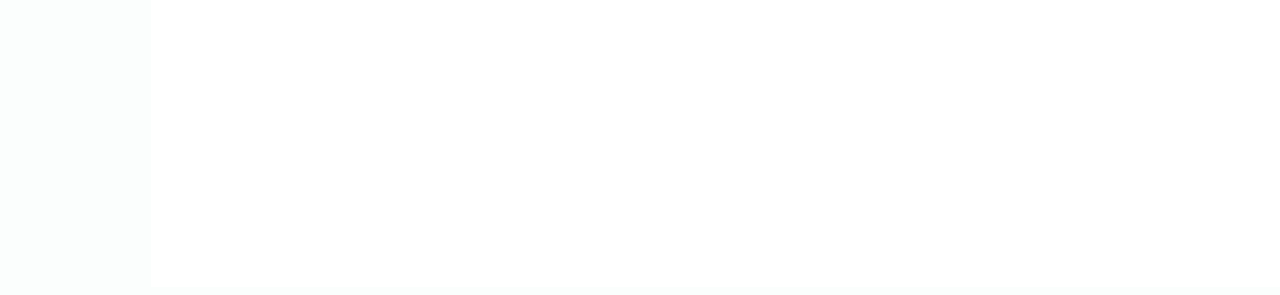
<file: html/studentlist.html>
<!DOCTYPE html>
<html xmlns="http://www.w3.org/1999/xhtml" lang="" xml:lang="">
<head>
	<meta http-equiv="Content-Type" content="text/html; charset=UTF-8"/>

    <link rel="stylesheet" href="../css/dropdown.css">
	<link rel="stylesheet" href="../css/style.css">

	<title>EPOQUE@Prastuti</title>

 <br/>

 <style type="text/css">
<!--
	p {margin: 0; padding: 0;}	.ft10{font-size:10px;font-family:Times;color:#000000;}
	.ft11{font-size:10px;font-family:Times;color:#000000;}
	.ft12{font-size:25px;font-family:Times;color:#000000;}
	.ft13{font-size:18px;font-family:Times;color:#000000;}
-->
</style>

</head>

<body bgcolor="#A0A0A0" vlink="blue" link="blue">
	<!--========== SCROLL TOP ==========-->
	<a href="#" class="scrolltop" id="scroll-top">
		<i class='bx bx-chevron-up scrolltop__icon'></i>
	</a>
	

	<!--========== HEADER ==========-->
	<header class="l-header" id="header">
		<nav class="nav bd-container">
			<a href="#" class="nav__logo">EPOQUE@Prastuti</a>

			<div class="nav__menu" id="nav-menu">
				<ul class="nav__list">
					<li class="nav__item"><a href="../html/index.html" class="nav__link active-link">Home</a></li>
					<li class="nav__item"><a href="../html/about.html" class="nav__link">About</a></li>
					<li class="nav__item"><a href="../html/gallery.html" class="nav__link">Gallery</a></li>
						<div class="dropdown">
							<li class="nav__item"><a class="nav__link">Events</a>
							<div class="dropdown-content">
							<a href="../html/department.html">Department Level</a>
							<a href="../html/institute.html">Institute Level</a>
							<a href="../html/inter-institute.html">Inter-Institute Level</a>
							</div>
						  </div>
					</li>
						<div class="dropdown">
							<li class="nav__item"><a class="nav__link">Apex Committe</a>
							<div class="dropdown-content">
							<a href="../html/commite.html">Organizing Committe</a>
							<a href="../html/studentlist.html">Students Coordinators</a>
							</div>
						  </div>
					</li>
					<li class="nav__item"><a href="../html/contact.html" class="nav__link">Contact us</a></li>

					<li><i class='bx bx-moon change-theme' id="theme-button"></i></li>
				</ul>
			</div>

			<div class="nav__toggle" id="nav-toggle">
				<i class='bx bx-menu'></i>
			</div>
		</nav>
	</header>

	<!--==================== MAIN ====================-->

	<main class="main">

<div id="page1-div" style="position:relative;width:1188px;height:918px;margin-left: 153px;">
<img width="1188" height="918" style="margin-left: -2px;" src="../images/table001.png" alt="background image"/>
<p style="position:absolute;top:154px;left:27px;white-space:nowrap" class="ft10"><b>S.NO</b></p>
<p style="position:absolute;top:154px;left:120px;white-space:nowrap" class="ft10"><b>Name</b></p>
<p style="position:absolute;top:146px;left:233px;white-space:nowrap" class="ft10"><b>University&#160;</b></p>
<p style="position:absolute;top:161px;left:244px;white-space:nowrap" class="ft10"><b>Roll&#160;No</b></p>
<p style="position:absolute;top:154px;left:327px;white-space:nowrap" class="ft10"><b>Department</b></p>
<p style="position:absolute;top:154px;left:417px;white-space:nowrap" class="ft10"><b>Branch</b></p>
<p style="position:absolute;top:154px;left:481px;white-space:nowrap" class="ft10"><b>Sem</b></p>
<p style="position:absolute;top:154px;left:528px;white-space:nowrap" class="ft10"><b>Section</b></p>
<p style="position:absolute;top:146px;left:590px;white-space:nowrap" class="ft10"><b>Hostler/&#160;</b></p>
<p style="position:absolute;top:161px;left:582px;white-space:nowrap" class="ft10"><b>Day&#160;Scholar</b></p>
<p style="position:absolute;top:146px;left:664px;white-space:nowrap" class="ft10"><b>Male/&#160;</b></p>
<p style="position:absolute;top:161px;left:662px;white-space:nowrap" class="ft10"><b>Female</b></p>
<p style="position:absolute;top:146px;left:719px;white-space:nowrap" class="ft10"><b>Whatsapp&#160;</b></p>
<p style="position:absolute;top:161px;left:741px;white-space:nowrap" class="ft10"><b>No</b></p>
<p style="position:absolute;top:146px;left:791px;white-space:nowrap" class="ft10"><b>Another&#160;Mobile&#160;</b></p>
<p style="position:absolute;top:161px;left:806px;white-space:nowrap" class="ft10"><b>No&#160;(if&#160;any)</b></p>
<p style="position:absolute;top:154px;left:945px;white-space:nowrap" class="ft10"><b>email&#160;ID&#160;(KIET)</b></p>
<p style="position:absolute;top:189px;left:36px;white-space:nowrap" class="ft11">1</p>
<p style="position:absolute;top:189px;left:59px;white-space:nowrap" class="ft11">Devansh&#160;Shyam</p>
<p style="position:absolute;top:189px;left:219px;white-space:nowrap" class="ft11">1900290210055</p>
<p style="position:absolute;top:189px;left:350px;white-space:nowrap" class="ft11">EEE</p>
<p style="position:absolute;top:189px;left:426px;white-space:nowrap" class="ft11">EEE</p>
<p style="position:absolute;top:189px;left:484px;white-space:nowrap" class="ft11">8th</p>
<p style="position:absolute;top:189px;left:545px;white-space:nowrap" class="ft11">A</p>
<p style="position:absolute;top:189px;left:579px;white-space:nowrap" class="ft11">Hostler</p>
<p style="position:absolute;top:189px;left:670px;white-space:nowrap" class="ft11">Male</p>
<p style="position:absolute;top:189px;left:715px;white-space:nowrap" class="ft11">6388927325</p>
<p style="position:absolute;top:189px;left:886px;white-space:nowrap" class="ft11">devansh.1923en1081@kiet.edu</p>
<p style="position:absolute;top:216px;left:36px;white-space:nowrap" class="ft11">2</p>
<p style="position:absolute;top:216px;left:59px;white-space:nowrap" class="ft11">Anubhav&#160;Joshi</p>
<p style="position:absolute;top:216px;left:219px;white-space:nowrap" class="ft11">1900290210036</p>
<p style="position:absolute;top:216px;left:350px;white-space:nowrap" class="ft11">EEE</p>
<p style="position:absolute;top:216px;left:426px;white-space:nowrap" class="ft11">EEE</p>
<p style="position:absolute;top:216px;left:484px;white-space:nowrap" class="ft11">8th</p>
<p style="position:absolute;top:216px;left:545px;white-space:nowrap" class="ft11">A</p>
<p style="position:absolute;top:216px;left:579px;white-space:nowrap" class="ft11">Hostler</p>
<p style="position:absolute;top:216px;left:670px;white-space:nowrap" class="ft11">Male</p>
<p style="position:absolute;top:216px;left:715px;white-space:nowrap" class="ft11">9368102670</p>
<p style="position:absolute;top:216px;left:886px;white-space:nowrap" class="ft11">anubhav.1923ei1005@kiet.edu</p>
<p style="position:absolute;top:242px;left:36px;white-space:nowrap" class="ft11">3</p>
<p style="position:absolute;top:242px;left:59px;white-space:nowrap" class="ft11">Moksha&#160;Saraswat</p>
<p style="position:absolute;top:242px;left:219px;white-space:nowrap" class="ft11">1900290210100</p>
<p style="position:absolute;top:242px;left:350px;white-space:nowrap" class="ft11">EEE</p>
<p style="position:absolute;top:242px;left:426px;white-space:nowrap" class="ft11">EEE</p>
<p style="position:absolute;top:242px;left:484px;white-space:nowrap" class="ft11">8th</p>
<p style="position:absolute;top:242px;left:545px;white-space:nowrap" class="ft11">B</p>
<p style="position:absolute;top:242px;left:579px;white-space:nowrap" class="ft11">Day&#160;Scholar</p>
<p style="position:absolute;top:242px;left:663px;white-space:nowrap" class="ft11">Female&#160;</p>
<p style="position:absolute;top:242px;left:715px;white-space:nowrap" class="ft11">8882161117</p>
<p style="position:absolute;top:242px;left:886px;white-space:nowrap" class="ft11">moksha.1923en1055@kiet.edu</p>
<p style="position:absolute;top:268px;left:36px;white-space:nowrap" class="ft11">4</p>
<p style="position:absolute;top:268px;left:59px;white-space:nowrap" class="ft11">Mr.&#160;Vishek&#160;Tyagi</p>
<p style="position:absolute;top:268px;left:224px;white-space:nowrap" class="ft11">2224MCA1120</p>
<p style="position:absolute;top:268px;left:349px;white-space:nowrap" class="ft11">MCA</p>
<p style="position:absolute;top:268px;left:425px;white-space:nowrap" class="ft11">MCA</p>
<p style="position:absolute;top:268px;left:491px;white-space:nowrap" class="ft11">I</p>
<p style="position:absolute;top:268px;left:545px;white-space:nowrap" class="ft11">C</p>
<p style="position:absolute;top:268px;left:579px;white-space:nowrap" class="ft11">Day&#160;Scholar</p>
<p style="position:absolute;top:268px;left:670px;white-space:nowrap" class="ft11">Male</p>
<p style="position:absolute;top:268px;left:715px;white-space:nowrap" class="ft11">9012552115</p>
<p style="position:absolute;top:268px;left:828px;white-space:nowrap" class="ft11">NA</p>
<p style="position:absolute;top:268px;left:886px;white-space:nowrap" class="ft11">vishek.2224mca1120@kiet.edu</p>
<p style="position:absolute;top:294px;left:36px;white-space:nowrap" class="ft11">5</p>
<p style="position:absolute;top:294px;left:59px;white-space:nowrap" class="ft11">Mr.&#160;Shobhit&#160;Sharma</p>
<p style="position:absolute;top:294px;left:224px;white-space:nowrap" class="ft11">2224MCA1125</p>
<p style="position:absolute;top:294px;left:349px;white-space:nowrap" class="ft11">MCA</p>
<p style="position:absolute;top:294px;left:425px;white-space:nowrap" class="ft11">MCA</p>
<p style="position:absolute;top:294px;left:491px;white-space:nowrap" class="ft11">I</p>
<p style="position:absolute;top:294px;left:545px;white-space:nowrap" class="ft11">C</p>
<p style="position:absolute;top:294px;left:579px;white-space:nowrap" class="ft11">Day&#160;Scholar</p>
<p style="position:absolute;top:294px;left:670px;white-space:nowrap" class="ft11">Male</p>
<p style="position:absolute;top:294px;left:715px;white-space:nowrap" class="ft11">7060413141</p>
<p style="position:absolute;top:294px;left:828px;white-space:nowrap" class="ft11">NA</p>
<p style="position:absolute;top:294px;left:886px;white-space:nowrap" class="ft11">shobhit.2224mca1125@kiet.edu</p>
<p style="position:absolute;top:321px;left:36px;white-space:nowrap" class="ft11">6</p>
<p style="position:absolute;top:321px;left:59px;white-space:nowrap" class="ft11">Mr.&#160;Ashish</p>
<p style="position:absolute;top:321px;left:224px;white-space:nowrap" class="ft11">2224MCA1024</p>
<p style="position:absolute;top:321px;left:349px;white-space:nowrap" class="ft11">MCA</p>
<p style="position:absolute;top:321px;left:425px;white-space:nowrap" class="ft11">MCA</p>
<p style="position:absolute;top:321px;left:491px;white-space:nowrap" class="ft11">I</p>
<p style="position:absolute;top:321px;left:545px;white-space:nowrap" class="ft11">C</p>
<p style="position:absolute;top:321px;left:579px;white-space:nowrap" class="ft11">Hostler&#160;</p>
<p style="position:absolute;top:321px;left:670px;white-space:nowrap" class="ft11">Male</p>
<p style="position:absolute;top:321px;left:715px;white-space:nowrap" class="ft11">8630790964</p>
<p style="position:absolute;top:321px;left:828px;white-space:nowrap" class="ft11">NA</p>
<p style="position:absolute;top:321px;left:886px;white-space:nowrap" class="ft11">ashish.2224mca1024@kiet.edu</p>
<p style="position:absolute;top:347px;left:36px;white-space:nowrap" class="ft11">7</p>
<p style="position:absolute;top:347px;left:59px;white-space:nowrap" class="ft11">Rishabh&#160;</p>
<p style="position:absolute;top:347px;left:219px;white-space:nowrap" class="ft11">2000290100113</p>
<p style="position:absolute;top:347px;left:351px;white-space:nowrap" class="ft11">CSE</p>
<p style="position:absolute;top:347px;left:427px;white-space:nowrap" class="ft11">CSE</p>
<p style="position:absolute;top:347px;left:487px;white-space:nowrap" class="ft11">VI</p>
<p style="position:absolute;top:347px;left:545px;white-space:nowrap" class="ft11">B</p>
<p style="position:absolute;top:347px;left:579px;white-space:nowrap" class="ft11">Day&#160;Scholar</p>
<p style="position:absolute;top:347px;left:668px;white-space:nowrap" class="ft11">Male&#160;</p>
<p style="position:absolute;top:347px;left:715px;white-space:nowrap" class="ft11">7456972509</p>
<p style="position:absolute;top:347px;left:802px;white-space:nowrap" class="ft11">7456972509</p>
<p style="position:absolute;top:347px;left:886px;white-space:nowrap" class="ft11">RISHABH.2024CSE1093@KIET.EDU</p>
<p style="position:absolute;top:373px;left:36px;white-space:nowrap" class="ft11">8</p>
<p style="position:absolute;top:373px;left:59px;white-space:nowrap" class="ft11">Vishal</p>
<p style="position:absolute;top:373px;left:219px;white-space:nowrap" class="ft11">2000290100191</p>
<p style="position:absolute;top:373px;left:351px;white-space:nowrap" class="ft11">CSE</p>
<p style="position:absolute;top:373px;left:427px;white-space:nowrap" class="ft11">CSE</p>
<p style="position:absolute;top:373px;left:487px;white-space:nowrap" class="ft11">VI</p>
<p style="position:absolute;top:373px;left:545px;white-space:nowrap" class="ft11">C</p>
<p style="position:absolute;top:373px;left:579px;white-space:nowrap" class="ft11">Day&#160;Scholar</p>
<p style="position:absolute;top:373px;left:668px;white-space:nowrap" class="ft11">Male&#160;</p>
<p style="position:absolute;top:373px;left:715px;white-space:nowrap" class="ft11">7500988212</p>
<p style="position:absolute;top:373px;left:802px;white-space:nowrap" class="ft11">7500988212</p>
<p style="position:absolute;top:373px;left:886px;white-space:nowrap" class="ft11">VISHAK.2024CSE1169@KIET.EDU</p>
<p style="position:absolute;top:399px;left:36px;white-space:nowrap" class="ft11">9</p>
<p style="position:absolute;top:399px;left:59px;white-space:nowrap" class="ft11">Shreyansh&#160;Tiwari</p>
<p style="position:absolute;top:399px;left:219px;white-space:nowrap" class="ft11">2100290100159</p>
<p style="position:absolute;top:399px;left:351px;white-space:nowrap" class="ft11">CSE</p>
<p style="position:absolute;top:399px;left:427px;white-space:nowrap" class="ft11">CSE</p>
<p style="position:absolute;top:399px;left:487px;white-space:nowrap" class="ft11">III</p>
<p style="position:absolute;top:399px;left:545px;white-space:nowrap" class="ft11">C</p>
<p style="position:absolute;top:399px;left:579px;white-space:nowrap" class="ft11">Hostler&#160;</p>
<p style="position:absolute;top:399px;left:668px;white-space:nowrap" class="ft11">Male&#160;</p>
<p style="position:absolute;top:399px;left:715px;white-space:nowrap" class="ft11">8299098733</p>
<p style="position:absolute;top:399px;left:802px;white-space:nowrap" class="ft11">8299098733</p>
<p style="position:absolute;top:399px;left:886px;white-space:nowrap" class="ft11">SHREYANSH.2125CSE1@KIET.EDU</p>
<p style="position:absolute;top:426px;left:33px;white-space:nowrap" class="ft11">10&#160;</p>
<p style="position:absolute;top:426px;left: 59px;white-space:nowrap" class="ft11">Nishant&#160;Varshney</p>
<p style="position:absolute;top:426px;left:219px;white-space:nowrap" class="ft11">2000290120102</p>
<p style="position:absolute;top:426px;left:355px;white-space:nowrap" class="ft11">CS</p>
<p style="position:absolute;top:426px;left:431px;white-space:nowrap" class="ft11">CS</p>
<p style="position:absolute;top:426px;left:489px;white-space:nowrap" class="ft11">V</p>
<p style="position:absolute;top:426px;left:545px;white-space:nowrap" class="ft11">B</p>
<p style="position:absolute;top:426px;left:579px;white-space:nowrap" class="ft11">Hostler&#160;</p>
<p style="position:absolute;top:426px;left:668px;white-space:nowrap" class="ft11">Male&#160;</p>
<p style="position:absolute;top:426px;left:715px;white-space:nowrap" class="ft11">8218194574</p>
<p style="position:absolute;top:426px;left:802px;white-space:nowrap" class="ft11">6399384896</p>
<p style="position:absolute;top:426px;left:886px;white-space:nowrap" class="ft11">nishant.2024cs1041@kiet.edu</p>
<p style="position:absolute;top:452px;left:33px;white-space:nowrap" class="ft11">11&#160;</p>
<p style="position:absolute;top:452px;left: 59px;white-space:nowrap" class="ft11">Ishita&#160;Srivastava</p>
<p style="position:absolute;top:452px;left:219px;white-space:nowrap" class="ft11">2100290120088</p>
<p style="position:absolute;top:452px;left:355px;white-space:nowrap" class="ft11">CS</p>
<p style="position:absolute;top:452px;left:431px;white-space:nowrap" class="ft11">CS</p>
<p style="position:absolute;top:452px;left:487px;white-space:nowrap" class="ft11">III</p>
<p style="position:absolute;top:452px;left:545px;white-space:nowrap" class="ft11">B</p>
<p style="position:absolute;top:452px;left:579px;white-space:nowrap" class="ft11">Day&#160;Scholar</p>
<p style="position:absolute;top:452px;left:663px;white-space:nowrap" class="ft11">Female&#160;</p>
<p style="position:absolute;top:452px;left:715px;white-space:nowrap" class="ft11">7302405016</p>
<p style="position:absolute;top:452px;left:886px;white-space:nowrap" class="ft11">ishita.2125cs1199@kiet.edu</p>
<p style="position:absolute;top:478px;left:33px;white-space:nowrap" class="ft11">12&#160;</p>
<p style="position:absolute;top:478px;left:59px;white-space:nowrap" class="ft11">Aditi&#160;Batra</p>
<p style="position:absolute;top:478px;left:219px;white-space:nowrap" class="ft11">2000290120012</p>
<p style="position:absolute;top:478px;left:355px;white-space:nowrap" class="ft11">CS</p>
<p style="position:absolute;top:478px;left:431px;white-space:nowrap" class="ft11">CS</p>
<p style="position:absolute;top:478px;left:489px;white-space:nowrap" class="ft11">V</p>
<p style="position:absolute;top:478px;left:545px;white-space:nowrap" class="ft11">A</p>
<p style="position:absolute;top:478px;left:579px;white-space:nowrap" class="ft11">Hostler</p>
<p style="position:absolute;top:478px;left:663px;white-space:nowrap" class="ft11">Female&#160;</p>
<p style="position:absolute;top:478px;left:715px;white-space:nowrap" class="ft11">9456482508</p>
<p style="position:absolute;top:478px;left:886px;white-space:nowrap" class="ft11">aditi.2024cs1002@kiet.edu</p>
<p style="position:absolute;top:505px;left:33px;white-space:nowrap" class="ft11">13&#160;</p>
<p style="position:absolute;top:505px;left:59px;white-space:nowrap" class="ft11">Mehak&#160;Gupta</p>
<p style="position:absolute;top:505px;left:219px;white-space:nowrap" class="ft11">2100290110090</p>
<p style="position:absolute;top:505px;left:349px;white-space:nowrap" class="ft11">CSIT</p>
<p style="position:absolute;top:505px;left:425px;white-space:nowrap" class="ft11">CSIT</p>
<p style="position:absolute;top:505px;left:490px;white-space:nowrap" class="ft11">3</p>
<p style="position:absolute;top:505px;left:545px;white-space:nowrap" class="ft11">B</p>
<p style="position:absolute;top:505px;left:579px;white-space:nowrap" class="ft11">hostler</p>
<p style="position:absolute;top:505px;left:663px;white-space:nowrap" class="ft11">Female&#160;</p>
<p style="position:absolute;top:505px;left:715px;white-space:nowrap" class="ft11">9557523295</p>
<p style="position:absolute;top:505px;left:886px;white-space:nowrap" class="ft11">mehak.2125csit1025@kiet.edu</p>
<p style="position:absolute;top:531px;left:33px;white-space:nowrap" class="ft11">14&#160;</p>
<p style="position:absolute;top:531px;left:59px;white-space:nowrap" class="ft11">Pranjal&#160;Sahgal</p>
<p style="position:absolute;top:531px;left:219px;white-space:nowrap" class="ft11">2100290110114</p>
<p style="position:absolute;top:531px;left:349px;white-space:nowrap" class="ft11">CSIT</p>
<p style="position:absolute;top:531px;left:425px;white-space:nowrap" class="ft11">CSIT</p>
<p style="position:absolute;top:531px;left:490px;white-space:nowrap" class="ft11">3</p>
<p style="position:absolute;top:531px;left:545px;white-space:nowrap" class="ft11">B</p>
<p style="position:absolute;top:531px;left:579px;white-space:nowrap" class="ft11">hostler</p>
<p style="position:absolute;top:531px;left:663px;white-space:nowrap" class="ft11">Female&#160;</p>
<p style="position:absolute;top:531px;left:715px;white-space:nowrap" class="ft11">7860475853</p>
<p style="position:absolute;top:531px;left:802px;white-space:nowrap" class="ft11">8840295090</p>
<p style="position:absolute;top:531px;left:886px;white-space:nowrap" class="ft11">pranjal.2125csit1103@kiet.edu</p>
<p style="position:absolute;top:557px;left:33px;white-space:nowrap" class="ft11">15&#160;</p>
<p style="position:absolute;top:557px;left:59px;white-space:nowrap" class="ft11">Sambhrant&#160;Tiwari</p>
<p style="position:absolute;top:557px;left:219px;white-space:nowrap" class="ft11">2100290110139</p>
<p style="position:absolute;top:557px;left:349px;white-space:nowrap" class="ft11">CSIT</p>
<p style="position:absolute;top:557px;left:425px;white-space:nowrap" class="ft11">CSIT</p>
<p style="position:absolute;top:557px;left:490px;white-space:nowrap" class="ft11">3</p>
<p style="position:absolute;top:557px;left:545px;white-space:nowrap" class="ft11">C</p>
<p style="position:absolute;top:557px;left:579px;white-space:nowrap" class="ft11">hostler</p>
<p style="position:absolute;top:557px;left:668px;white-space:nowrap" class="ft11">Male&#160;</p>
<p style="position:absolute;top:557px;left:715px;white-space:nowrap" class="ft11">8858311388</p>
<p style="position:absolute;top:557px;left:886px;white-space:nowrap" class="ft11">sambhrant.2125csai@kiet.edu</p>
<p style="position:absolute;top:583px;left:33px;white-space:nowrap" class="ft11">16&#160;</p>
<p style="position:absolute;top:583px;left:59px;white-space:nowrap" class="ft11">Akshat&#160;Awasthi</p>
<p style="position:absolute;top:583px;left:219px;white-space:nowrap" class="ft11">2100291520014</p>
<p style="position:absolute;top:583px;left:341px;white-space:nowrap" class="ft11">CSE(AI)</p>
<p style="position:absolute;top:583px;left:417px;white-space:nowrap" class="ft11">CSE(AI)</p>
<p style="position:absolute;top:583px;left:487px;white-space:nowrap" class="ft11">III</p>
<p style="position:absolute;top:583px;left:545px;white-space:nowrap" class="ft11">A</p>
<p style="position:absolute;top:583px;left:579px;white-space:nowrap" class="ft11">Hostler</p>
<p style="position:absolute;top:583px;left:670px;white-space:nowrap" class="ft11">Male</p>
<p style="position:absolute;top:583px;left:715px;white-space:nowrap" class="ft11">7054665894</p>
<p style="position:absolute;top:583px;left:886px;white-space:nowrap" class="ft11">akshat.2125csai1021@kiet.edu</p>
<p style="position:absolute;top:610px;left:33px;white-space:nowrap" class="ft11">17&#160;</p>
<p style="position:absolute;top:610px;left:59px;white-space:nowrap" class="ft11">Shweta&#160;Keshari</p>
<p style="position:absolute;top:610px;left:219px;white-space:nowrap" class="ft11">2100291520055</p>
<p style="position:absolute;top:610px;left:341px;white-space:nowrap" class="ft11">CSE(AI)</p>
<p style="position:absolute;top:610px;left:417px;white-space:nowrap" class="ft11">CSE(AI)</p>
<p style="position:absolute;top:610px;left:487px;white-space:nowrap" class="ft11">III</p>
<p style="position:absolute;top:610px;left:545px;white-space:nowrap" class="ft11">A</p>
<p style="position:absolute;top:610px;left:579px;white-space:nowrap" class="ft11">Hostler</p>
<p style="position:absolute;top:610px;left:663px;white-space:nowrap" class="ft11">Female&#160;</p>
<p style="position:absolute;top:610px;left:715px;white-space:nowrap" class="ft11">8875680176</p>
<p style="position:absolute;top:610px;left:802px;white-space:nowrap" class="ft11">9024975030</p>
<p style="position:absolute;top:610px;left:886px;white-space:nowrap" class="ft11">shweta.2125csai1018@kiet.edu</p>
<p style="position:absolute;top:636px;left:33px;white-space:nowrap" class="ft11">18&#160;</p>
<p style="position:absolute;top:636px;left:59px;white-space:nowrap" class="ft11">Shristi&#160;Dhama</p>
<p style="position:absolute;top:636px;left:219px;white-space:nowrap" class="ft11">2100291520054</p>
<p style="position:absolute;top:636px;left:341px;white-space:nowrap" class="ft11">CSE(AI)</p>
<p style="position:absolute;top:636px;left:417px;white-space:nowrap" class="ft11">CSE(AI)</p>
<p style="position:absolute;top:636px;left:487px;white-space:nowrap" class="ft11">III</p>
<p style="position:absolute;top:636px;left:545px;white-space:nowrap" class="ft11">A</p>
<p style="position:absolute;top:636px;left:579px;white-space:nowrap" class="ft11">Hostler</p>
<p style="position:absolute;top:636px;left:663px;white-space:nowrap" class="ft11">Female&#160;</p>
<p style="position:absolute;top:636px;left:715px;white-space:nowrap" class="ft11">8630892137</p>
<p style="position:absolute;top:636px;left:886px;white-space:nowrap" class="ft11">shristi.2125csai1025@kiet.edu</p>
<p style="position:absolute;top:665px;left:33px;white-space:nowrap" class="ft11">19&#160;</p>
<p style="position:absolute;top:665px;left:59px;white-space:nowrap" class="ft11">Garvit&#160;Singhal</p>
<p style="position:absolute;top:665px;left:219px;white-space:nowrap" class="ft11">2100291530021</p>
<p style="position:absolute;top:657px;left:351px;white-space:nowrap" class="ft11">CSE</p>
<p style="position:absolute;top:673px;left:343px;white-space:nowrap" class="ft11">AI&amp;ML</p>
<p style="position:absolute;top:657px;left:427px;white-space:nowrap" class="ft11">CSE</p>
<p style="position:absolute;top:673px;left:419px;white-space:nowrap" class="ft11">AI&amp;ML</p>
<p style="position:absolute;top:665px;left:487px;white-space:nowrap" class="ft11">III</p>
<p style="position:absolute;top:665px;left:545px;white-space:nowrap" class="ft11">A</p>
<p style="position:absolute;top:665px;left:579px;white-space:nowrap" class="ft11">Day&#160;Scholar</p>
<p style="position:absolute;top:665px;left:670px;white-space:nowrap" class="ft11">Male</p>
<p style="position:absolute;top:665px;left:715px;white-space:nowrap" class="ft11">9045166876</p>
<p style="position:absolute;top:665px;left:886px;white-space:nowrap" class="ft11">Garvit.2125csme1002@kiet.edu</p>
<p style="position:absolute;top:696px;left:33px;white-space:nowrap" class="ft11">20&#160;</p>
<p style="position:absolute;top:696px;left:59px;white-space:nowrap" class="ft11">Alka&#160;Gupta</p>
<p style="position:absolute;top:696px;left:219px;white-space:nowrap" class="ft11">2100291530007</p>
<p style="position:absolute;top:689px;left:351px;white-space:nowrap" class="ft11">CSE</p>
<p style="position:absolute;top:704px;left:343px;white-space:nowrap" class="ft11">AI&amp;ML</p>
<p style="position:absolute;top:689px;left:427px;white-space:nowrap" class="ft11">CSE</p>
<p style="position:absolute;top:704px;left:419px;white-space:nowrap" class="ft11">AI&amp;ML</p>
<p style="position:absolute;top:696px;left:487px;white-space:nowrap" class="ft11">III</p>
<p style="position:absolute;top:696px;left:545px;white-space:nowrap" class="ft11">A</p>
<p style="position:absolute;top:696px;left:579px;white-space:nowrap" class="ft11">Day&#160;Scholar</p>
<p style="position:absolute;top:696px;left:663px;white-space:nowrap" class="ft11">Female&#160;</p>
<p style="position:absolute;top:696px;left:715px;white-space:nowrap" class="ft11">6395646684</p>
<p style="position:absolute;top:696px;left:886px;white-space:nowrap" class="ft11">alka.2125csme1018@kiet.edu</p>
<p style="position:absolute;top:728px;left:33px;white-space:nowrap" class="ft11">21&#160;</p>
<p style="position:absolute;top:728px;left:59px;white-space:nowrap" class="ft11">Arvind&#160;Kumar&#160;Gautam</p>
<p style="position:absolute;top:728px;left:219px;white-space:nowrap" class="ft11">2100291530013</p>
<p style="position:absolute;top:721px;left:351px;white-space:nowrap" class="ft11">CSE</p>
<p style="position:absolute;top:736px;left:343px;white-space:nowrap" class="ft11">AI&amp;ML</p>
<p style="position:absolute;top:721px;left:427px;white-space:nowrap" class="ft11">CSE</p>
<p style="position:absolute;top:736px;left:419px;white-space:nowrap" class="ft11">AI&amp;ML</p>
<p style="position:absolute;top:728px;left:487px;white-space:nowrap" class="ft11">III</p>
<p style="position:absolute;top:728px;left:545px;white-space:nowrap" class="ft11">A</p>
<p style="position:absolute;top:728px;left:579px;white-space:nowrap" class="ft11">Hostler</p>
<p style="position:absolute;top:728px;left:670px;white-space:nowrap" class="ft11">Male</p>
<p style="position:absolute;top:728px;left:715px;white-space:nowrap" class="ft11">7465889453</p>
<p style="position:absolute;top:728px;left:886px;white-space:nowrap" class="ft11">arvind.2125csme1007@kiet.edu</p>
<p style="position:absolute;top:757px;left:33px;white-space:nowrap" class="ft11">22&#160;</p>
<p style="position:absolute;top:757px;left:59px;white-space:nowrap" class="ft11">Ananya&#160;Agrawal</p>
<p style="position:absolute;top:757px;left:219px;white-space:nowrap" class="ft11">2100290319002</p>
<p style="position:absolute;top:757px;left:351px;white-space:nowrap" class="ft11">ECE</p>
<p style="position:absolute;top:757px;left:427px;white-space:nowrap" class="ft11">ECE</p>
<p style="position:absolute;top:757px;left:489px;white-space:nowrap" class="ft11">V</p>
<p style="position:absolute;top:757px;left:545px;white-space:nowrap" class="ft11">C</p>
<p style="position:absolute;top:757px;left:579px;white-space:nowrap" class="ft11">Hostler</p>
<p style="position:absolute;top:757px;left:663px;white-space:nowrap" class="ft11">Female&#160;</p>
<p style="position:absolute;top:757px;left:715px;white-space:nowrap" class="ft11">7830156323</p>
<p style="position:absolute;top:757px;left:886px;white-space:nowrap" class="ft11">ananya.2024ec1211@kiet.edu</p>
<p style="position:absolute;top:784px;left:33px;white-space:nowrap" class="ft11">23&#160;</p>
<p style="position:absolute;top:784px;left:59px;white-space:nowrap" class="ft11">Manish&#160;Tyagi</p>
<p style="position:absolute;top:784px;left:219px;white-space:nowrap" class="ft11">2000290310102</p>
<p style="position:absolute;top:784px;left:351px;white-space:nowrap" class="ft11">ECE</p>
<p style="position:absolute;top:784px;left:427px;white-space:nowrap" class="ft11">ECE</p>
<p style="position:absolute;top:784px;left:489px;white-space:nowrap" class="ft11">V</p>
<p style="position:absolute;top:784px;left:545px;white-space:nowrap" class="ft11">B</p>
<p style="position:absolute;top:784px;left:579px;white-space:nowrap" class="ft11">Day&#160;Scholar</p>
<p style="position:absolute;top:784px;left:667px;white-space:nowrap" class="ft11">MALE</p>
<p style="position:absolute;top:784px;left:715px;white-space:nowrap" class="ft11">8126738901</p>
<p style="position:absolute;top:784px;left:886px;white-space:nowrap" class="ft11">manish.2024ec1030@kiet.edu</p>
<p style="position:absolute;top:810px;left:33px;white-space:nowrap" class="ft11">24&#160;</p>
<p style="position:absolute;top:810px;left:59px;white-space:nowrap" class="ft11">Dheemant&#160;Pandey</p>
<p style="position:absolute;top:810px;left:219px;white-space:nowrap" class="ft11">2100290310056</p>
<p style="position:absolute;top:810px;left:351px;white-space:nowrap" class="ft11">ECE</p>
<p style="position:absolute;top:810px;left:427px;white-space:nowrap" class="ft11">ECE</p>
<p style="position:absolute;top:810px;left:487px;white-space:nowrap" class="ft11">III</p>
<p style="position:absolute;top:810px;left:545px;white-space:nowrap" class="ft11">A</p>
<p style="position:absolute;top:810px;left:579px;white-space:nowrap" class="ft11">Day&#160;Scholar</p>
<p style="position:absolute;top:810px;left:667px;white-space:nowrap" class="ft11">MALE</p>
<p style="position:absolute;top:810px;left:715px;white-space:nowrap" class="ft11">9838075115</p>
<p style="position:absolute;top:810px;left:886px;white-space:nowrap" class="ft11">dheemant.2125ec1123@kiet.edu</p>
<p style="position:absolute;top:68px;left:396px;white-space:nowrap" class="ft12"><b>KIET&#160;Group&#160;of&#160;Institutions</b></p>
<p style="position:absolute;top:99px;left:297px;white-space:nowrap" class="ft13"><b>EPOQUE&#160;@&#160;Prastuti'23&#160;List&#160;of&#160;Student&#160;Apex&#160;Coordinators</b></p>
</div>
</body>
</html>
<!DOCTYPE html>
<html xmlns="http://www.w3.org/1999/xhtml" lang="" xml:lang="">
<head>
<title></title>

<meta http-equiv="Content-Type" content="text/html; charset=UTF-8"/>
 <br/>
<style type="text/css">
<!--
	p {margin: 0; padding: 0;}	.ft20{font-size:10px;font-family:Times;color:#000000;}
	.ft21{font-size:10px;font-family:Times;color:#000000;}
	.ft22{font-size:9px;font-family:Times;color:#000000;}
-->
</style>
</head>
<body bgcolor="#A0A0A0" vlink="blue" link="blue">
<div id="page2-div" style="position:relative;width:1188px;height:918px;margin-left: 153px;">
<img width="1188" height="918" style="margin-left: -2px;" src="../images/table002.png" alt="background image"/>
<p style="position:absolute;top:74px;left:33px;white-space:nowrap" class="ft20">25&#160;</p>
<p style="position:absolute;top:74px;left:59px;white-space:nowrap" class="ft20">Vaibhav&#160;Pandey</p>
<p style="position:absolute;top:74px;left:219px;white-space:nowrap" class="ft20">2000290400121</p>
<p style="position:absolute;top:74px;left:352px;white-space:nowrap" class="ft20">ME</p>
<p style="position:absolute;top:74px;left:428px;white-space:nowrap" class="ft20">ME</p>
<p style="position:absolute;top:74px;left:490px;white-space:nowrap" class="ft20">6</p>
<p style="position:absolute;top:74px;left:545px;white-space:nowrap" class="ft20">B</p>
<p style="position:absolute;top:74px;left:579px;white-space:nowrap" class="ft20">Hosteller</p>
<p style="position:absolute;top:74px;left:668px;white-space:nowrap" class="ft20">Male&#160;</p>
<p style="position:absolute;top:74px;left:715px;white-space:nowrap" class="ft20">7235052427</p>
<p style="position:absolute;top:74px;left:886px;white-space:nowrap" class="ft20">vaibhav.2024me1051@kiet.edu</p>
<p style="position:absolute;top:101px;left:33px;white-space:nowrap" class="ft20">26&#160;</p>
<p style="position:absolute;top:101px;left:59px;white-space:nowrap" class="ft20">Kartik&#160;Atri</p>
<p style="position:absolute;top:101px;left:219px;white-space:nowrap" class="ft20">2100290409007</p>
<p style="position:absolute;top:101px;left:352px;white-space:nowrap" class="ft20">ME</p>
<p style="position:absolute;top:101px;left:428px;white-space:nowrap" class="ft20">ME</p>
<p style="position:absolute;top:101px;left:490px;white-space:nowrap" class="ft20">6</p>
<p style="position:absolute;top:101px;left:545px;white-space:nowrap" class="ft20">B</p>
<p style="position:absolute;top:101px;left:579px;white-space:nowrap" class="ft20">Hosteller</p>
<p style="position:absolute;top:101px;left:668px;white-space:nowrap" class="ft20">Male&#160;</p>
<p style="position:absolute;top:101px;left:715px;white-space:nowrap" class="ft20">7078049536</p>
<p style="position:absolute;top:101px;left:886px;white-space:nowrap" class="ft20">kartik.2024me1132@kiet.edu</p>
<p style="position:absolute;top:127px;left:33px;white-space:nowrap" class="ft20">27&#160;</p>
<p style="position:absolute;top:127px;left:59px;white-space:nowrap" class="ft20">Ayan&#160;Kaushik</p>
<p style="position:absolute;top:127px;left:219px;white-space:nowrap" class="ft20">2100290400012</p>
<p style="position:absolute;top:127px;left:352px;white-space:nowrap" class="ft20">ME</p>
<p style="position:absolute;top:127px;left:428px;white-space:nowrap" class="ft20">ME</p>
<p style="position:absolute;top:127px;left:490px;white-space:nowrap" class="ft20">3</p>
<p style="position:absolute;top:127px;left:545px;white-space:nowrap" class="ft20">A</p>
<p style="position:absolute;top:127px;left:579px;white-space:nowrap" class="ft20">Day&#160;Scholar</p>
<p style="position:absolute;top:127px;left:668px;white-space:nowrap" class="ft20">Male&#160;</p>
<p style="position:absolute;top:127px;left:715px;white-space:nowrap" class="ft20">8376901168</p>
<p style="position:absolute;top:127px;left:886px;white-space:nowrap" class="ft20">ayan.2125me1012@kiet.edu</p>
<p style="position:absolute;top:153px;left:33px;white-space:nowrap" class="ft20">28&#160;</p>
<p style="position:absolute;top:153px;left:59px;white-space:nowrap" class="ft20">Mr.&#160;Govind&#160;Dixit</p>
<p style="position:absolute;top:153px;left:219px;white-space:nowrap" class="ft20">2100290000016</p>
<p style="position:absolute;top:153px;left:354px;white-space:nowrap" class="ft20">CE</p>
<p style="position:absolute;top:153px;left:430px;white-space:nowrap" class="ft20">CE</p>
<p style="position:absolute;top:153px;left:483px;white-space:nowrap" class="ft20">3rd</p>
<p style="position:absolute;top:153px;left:545px;white-space:nowrap" class="ft20">A</p>
<p style="position:absolute;top:153px;left:579px;white-space:nowrap" class="ft20">Hostler&#160;</p>
<p style="position:absolute;top:153px;left:667px;white-space:nowrap" class="ft20">Male&#160;&#160;</p>
<p style="position:absolute;top:153px;left:715px;white-space:nowrap" class="ft20">7011772923</p>
<p style="position:absolute;top:153px;left:886px;white-space:nowrap" class="ft20">govind.2125ce1043@kiet.edu</p>
<p style="position:absolute;top:180px;left:33px;white-space:nowrap" class="ft20">29&#160;</p>
<p style="position:absolute;top:180px;left:59px;white-space:nowrap" class="ft20">Mr.&#160;Samarth&#160;Saxena</p>
<p style="position:absolute;top:180px;left:219px;white-space:nowrap" class="ft20">2000290000038</p>
<p style="position:absolute;top:180px;left:354px;white-space:nowrap" class="ft20">CE</p>
<p style="position:absolute;top:180px;left:430px;white-space:nowrap" class="ft20">CE</p>
<p style="position:absolute;top:180px;left:484px;white-space:nowrap" class="ft20">6th</p>
<p style="position:absolute;top:180px;left:545px;white-space:nowrap" class="ft20">B</p>
<p style="position:absolute;top:180px;left:579px;white-space:nowrap" class="ft20">Hostler&#160;</p>
<p style="position:absolute;top:180px;left:667px;white-space:nowrap" class="ft20">Male&#160;&#160;</p>
<p style="position:absolute;top:180px;left:715px;white-space:nowrap" class="ft20">8009785222</p>
<p style="position:absolute;top:180px;left:886px;white-space:nowrap" class="ft20">samarth.2024ce1020@kiet.edu</p>
<p style="position:absolute;top:206px;left:33px;white-space:nowrap" class="ft20">30&#160;</p>
<p style="position:absolute;top:206px;left:59px;white-space:nowrap" class="ft20">Mr.&#160;Abhinandan&#160;Singh</p>
<p style="position:absolute;top:206px;left:219px;white-space:nowrap" class="ft20">1900290000002</p>
<p style="position:absolute;top:206px;left:354px;white-space:nowrap" class="ft20">CE</p>
<p style="position:absolute;top:206px;left:430px;white-space:nowrap" class="ft20">CE</p>
<p style="position:absolute;top:206px;left:484px;white-space:nowrap" class="ft20">8th</p>
<p style="position:absolute;top:206px;left:545px;white-space:nowrap" class="ft20">A</p>
<p style="position:absolute;top:206px;left:579px;white-space:nowrap" class="ft20">Day&#160;Scholar</p>
<p style="position:absolute;top:206px;left:667px;white-space:nowrap" class="ft20">Male&#160;&#160;</p>
<p style="position:absolute;top:206px;left:715px;white-space:nowrap" class="ft20">7424960106</p>
<p style="position:absolute;top:206px;left:886px;white-space:nowrap" class="ft20">abhinandan.1923ce1030@kiet.edu</p>
<p style="position:absolute;top:232px;left:33px;white-space:nowrap" class="ft20">31&#160;</p>
<p style="position:absolute;top:232px;left:59px;white-space:nowrap" class="ft20">Jeet&#160;Bindal</p>
<p style="position:absolute;top:232px;left:225px;white-space:nowrap" class="ft20">2226BPH1077</p>
<p style="position:absolute;top:232px;left:347px;white-space:nowrap" class="ft20">KSOP</p>
<p style="position:absolute;top:232px;left:415px;white-space:nowrap" class="ft20">B.Pharm</p>
<p style="position:absolute;top:232px;left:490px;white-space:nowrap" class="ft20">1</p>
<p style="position:absolute;top:232px;left:545px;white-space:nowrap" class="ft20">A</p>
<p style="position:absolute;top:232px;left:579px;white-space:nowrap" class="ft20">Day&#160;Scholar</p>
<p style="position:absolute;top:232px;left:668px;white-space:nowrap" class="ft20">Male&#160;</p>
<p style="position:absolute;top:232px;left:715px;white-space:nowrap" class="ft20">9289910246</p>
<p style="position:absolute;top:232px;left:886px;white-space:nowrap" class="ft20">jeet.2226bph1077@kiet.edu</p>
<p style="position:absolute;top:258px;left:33px;white-space:nowrap" class="ft20">32&#160;</p>
<p style="position:absolute;top:258px;left:59px;white-space:nowrap" class="ft20">Khushi&#160;Shah</p>
<p style="position:absolute;top:258px;left:219px;white-space:nowrap" class="ft20">2101990500047</p>
<p style="position:absolute;top:258px;left:347px;white-space:nowrap" class="ft20">KSOP</p>
<p style="position:absolute;top:258px;left:415px;white-space:nowrap" class="ft20">B.Pharm</p>
<p style="position:absolute;top:258px;left:490px;white-space:nowrap" class="ft20">3</p>
<p style="position:absolute;top:258px;left:545px;white-space:nowrap" class="ft20">A</p>
<p style="position:absolute;top:258px;left:579px;white-space:nowrap" class="ft20">Day&#160;Scholar</p>
<p style="position:absolute;top:258px;left:663px;white-space:nowrap" class="ft20">Female&#160;</p>
<p style="position:absolute;top:258px;left:715px;white-space:nowrap" class="ft20">8882958383</p>
<p style="position:absolute;top:258px;left:886px;white-space:nowrap" class="ft20">khushi.2125bph1090@kiet.edu</p>
<p style="position:absolute;top:285px;left:33px;white-space:nowrap" class="ft20">33&#160;</p>
<p style="position:absolute;top:285px;left:59px;white-space:nowrap" class="ft20">Kavita&#160;Katiyar</p>
<p style="position:absolute;top:285px;left:219px;white-space:nowrap" class="ft20">2001990500043</p>
<p style="position:absolute;top:285px;left:347px;white-space:nowrap" class="ft20">KSOP</p>
<p style="position:absolute;top:285px;left:415px;white-space:nowrap" class="ft20">B.Pharm</p>
<p style="position:absolute;top:285px;left:490px;white-space:nowrap" class="ft20">5</p>
<p style="position:absolute;top:285px;left:545px;white-space:nowrap" class="ft20">A</p>
<p style="position:absolute;top:285px;left:579px;white-space:nowrap" class="ft20">Day&#160;Scholar</p>
<p style="position:absolute;top:285px;left:663px;white-space:nowrap" class="ft20">Female&#160;</p>
<p style="position:absolute;top:285px;left:715px;white-space:nowrap" class="ft20">9871025227</p>
<p style="position:absolute;top:285px;left:886px;white-space:nowrap" class="ft20">kavita.2024bph1038@kiet.edu</p>
<p style="position:absolute;top:311px;left:33px;white-space:nowrap" class="ft20">34&#160;</p>
<p style="position:absolute;top:311px;left:59px;white-space:nowrap" class="ft20">Dhruv&#160;Mishra</p>
<p style="position:absolute;top:311px;left:348px;white-space:nowrap" class="ft20">MBA</p>
<p style="position:absolute;top:311px;left:424px;white-space:nowrap" class="ft20">MBA</p>
<p style="position:absolute;top:311px;left:715px;white-space:nowrap" class="ft20">9621843888</p>
<p style="position:absolute;top:311px;left:886px;white-space:nowrap" class="ft20">dhruv.224mba1107@kiet.edu</p>
<p style="position:absolute;top:337px;left:33px;white-space:nowrap" class="ft20">35&#160;</p>
<p style="position:absolute;top:337px;left:59px;white-space:nowrap" class="ft20">Harshit&#160;Chaudhary</p>
<p style="position:absolute;top:337px;left:348px;white-space:nowrap" class="ft20">MBA</p>
<p style="position:absolute;top:337px;left:424px;white-space:nowrap" class="ft20">MBA</p>
<p style="position:absolute;top:337px;left:715px;white-space:nowrap" class="ft20">6395175727</p>
<p style="position:absolute;top:337px;left:886px;white-space:nowrap" class="ft20">harshit.2224mba1053@kiet.edu</p>
<p style="position:absolute;top:363px;left:33px;white-space:nowrap" class="ft20">36&#160;</p>
<p style="position:absolute;top:363px;left:59px;white-space:nowrap" class="ft20">Yashvee&#160;Tomar</p>
<p style="position:absolute;top:363px;left:348px;white-space:nowrap" class="ft20">MBA</p>
<p style="position:absolute;top:363px;left:424px;white-space:nowrap" class="ft20">MBA</p>
<p style="position:absolute;top:363px;left:717px;white-space:nowrap" class="ft20">9997514499</p>
<p style="position:absolute;top:363px;left:886px;white-space:nowrap" class="ft20">yashevee.2224mba1120@kiet.edu</p>
<p style="position:absolute;top:463px;left:922px;white-space:nowrap" class="ft21"><b>Prof.&#160;(Dr.)&#160;Satish&#160;Kumar&#160;</b></p>
<p style="position:absolute;top:480px;left:960px;white-space:nowrap" class="ft22"><b>Dean&#160;(SW),&#160;</b></p>
<p style="position:absolute;top:494px;left:897px;white-space:nowrap" class="ft22"><b>Convner&#160;-&#160;EPOQUE&#160;@&#160;Prastuti&#160;(2023)</b></p>
</div>
</section>


</main>











<!--==================== MAIN JS ====================-->
<script type="text/javascript" src="../js/main.js"></script>

</body>
</html>
</file>
<file: css/style.css>
/*===== GOOGLE FONTS =====*/
@import url("https://fonts.googleapis.com/css2?family=Poppins:wght@400;500;600&display=swap");

/*===== VARIABLES CSS =====*/
:root {
  --header-height: 3rem;

  /*========== Colors ==========*/
  --first-color: #069C54;
  --first-color-alt: #048654;
  --title-color: #393939;
  --text-color: #707070;
  --text-color-light: #A6A6A6;
  --body-color: #FBFEFD;
  --container-color: #FFFFFF;

  /*========== Font and typography ==========*/
  --body-font: 'Poppins', sans-serif;
  --biggest-font-size: 2.25rem;
  --h1-font-size: 1.5rem;
  --h2-font-size: 1.25rem;
  --h3-font-size: 1rem;
  --normal-font-size: .938rem;
  --small-font-size: .813rem;
  --smaller-font-size: .75rem;

  /*========== Font weight ==========*/
  --font-medium: 500;
  --font-semi-bold: 600;

  /*========== Margenes ==========*/
  --mb-1: .5rem;
  --mb-2: 1rem;
  --mb-3: 1.5rem;
  --mb-4: 2rem;
  --mb-5: 2.5rem;
  --mb-6: 3rem;

  /*========== z index ==========*/
  --z-tooltip: 10;
  --z-fixed: 100;
}

@media screen and (min-width: 768px){
  :root{
    --biggest-font-size: 4rem;
    --h1-font-size: 2.25rem;
    --h2-font-size: 1.5rem;
    --h3-font-size: 1.25rem;
    --normal-font-size: 1rem;
    --small-font-size: .875rem;
    --smaller-font-size: .813rem;
  }
}

/*========== BASE ==========*/
*,::before,::after{
  box-sizing: border-box;
}

html{
  scroll-behavior: smooth;
}

/*========== Variables Dark theme ==========*/
body.dark-theme{
  --title-color: #F1F3F2;
  --text-color: #C7D1CC;
  --body-color: #1D2521;
  --container-color: #27302C;
}

/*========== Button Dark/Light ==========*/
.change-theme{
  position: absolute;
  right: 1rem;
  top: 1.8rem;
  color: var(--text-color);
  font-size: 1rem;
  cursor: pointer;
}

body{
  margin: var(--header-height) 0 0 0;
  font-family: var(--body-font);
  font-size: var(--normal-font-size);
  background-color: var(--body-color);
  color: var(--text-color);
  line-height: 1.6;
}

h1,h2,h3,p,ul{
  margin: 0;
}

ul{
  padding: 0;
  list-style: none;
}

a{
  text-decoration: none;
}

img{
  max-width: 100%;
  height: auto;
}

/*========== CLASS CSS ==========*/
.section{
  padding: 4rem 0 2rem;
}

.section-title, .section-subtitle{
  text-align: center;
}

.section-title{
  font-size: var(--h1-font-size);
  color: var(--title-color);
  margin-bottom: var(--mb-3);
}

.section-subtitle{
  display: block;
  color: var(--first-color);
  font-weight: var(--font-medium);
  margin-bottom: var(--mb-1);
}

/*========== LAYOUT ==========*/
.bd-container{
  max-width: 960px;
  width: calc(100% - 2rem);
  margin-left: var(--mb-2);
  margin-right: var(--mb-2);
}

.bd-grid{
  display: grid;
  gap: 1.5rem;
}

.l-header{
  width: 100%;
  position: fixed;
  top: 0;
  left: 0;
  z-index: var(--z-fixed);
  background-color: var(--body-color);
}

/*========== NAV ==========*/
.nav{
  max-width: 1024px;
  height: var(--header-height);
  display: flex;
  justify-content: space-between;
  align-items: center;
}

@media screen and (max-width: 768px){
  .nav__menu{
    position: fixed;
    top: -100%;
    left: 0;
    width: 100%;
    padding: 1.5rem 0 1rem;
    text-align: center;
    background-color: var(--body-color);
    transition: .4s;
    box-shadow: 0 4px 4px rgba(0,0,0,.1);
    border-radius: 0 0 1rem 1rem;
    z-index: var(--z-fixed);
  }
}

.nav__item{
  margin-bottom: var(--mb-2);
}

.nav__link, .nav__logo, .nav__toggle{
  color: var(--text-color);
  font-weight: var(--font-medium);
}

.nav__logo:hover{
  color: var(--first-color);
}

.nav__link{
  transition: .3s;
}

.nav__link:hover{
  color: var(--first-color);
}

.nav__toggle{
  font-size: 1.3rem;
  cursor: pointer;
}

/* Show menu */
.show-menu{
  top: var(--header-height);
}

/* Active menu */
.active-link{
  color: var(--first-color);
}

/* Change background header */
.scroll-header{
  box-shadow: 0 2px 4px rgba(0,0,0,.1);
}

/* Scroll top */
.scrolltop{
  position: fixed;
  right: 1rem;
  bottom: -20%;
  display: flex;
  justify-content: center;
  align-items: center;
  padding: .3rem;
  background: rgba(6,156,84,.5);
  border-radius: .4rem;
  z-index: var(--z-tooltip);
  transition: .4s;
  visibility: hidden;
}

.scrolltop:hover{
  background-color: var(--first-color-alt);
}

.scrolltop__icon{
  font-size: 1.8rem;
  color: var(--body-color);
}

/* Show scrolltop */
.show-scroll{
  visibility: visible;
  bottom: 1.5rem;
}

/*========== HOME ==========*/
.home__container{
  height: calc(100vh - var(--header-height));
  align-content: center;
}

.home__title{
  font-size: var(--biggest-font-size);
  color: red;
  margin-bottom: var(--mb-1);
}

.home__subtitle{
  font-size: var(--h1-font-size);
  color: yellow;
  margin-bottom: var(--mb-4);
}

.home__img{
  width: 300px;
  justify-self: center;
}

/*========== BUTTONS ==========*/
.button{
  display: inline-block;
  /* background-color: var(--first-color); */
  color: #FFF;
  padding: .75rem 1rem;
  border-radius: .5rem;
  transition: .3s;
}

.button:hover{
  background-color: var(--first-color-alt);
}

/*========== ABOUT ==========*/
.about__data{
  text-align: center;
}

.about__description{
  margin-bottom: var(--mb-3);
}

.about__img{
  width: 280px;
  border-radius: .5rem;
  justify-self: center;
}

/*========== SERVICES ==========*/
.services__container{
  row-gap: 2.5rem;
  grid-template-columns: repeat(auto-fit, minmax(220px, 1fr));
}

.services__content{
  text-align: center;
}

.services__img{
  width: 64px;
  height: 64px;
  fill: var(--first-color);
  margin-bottom: var(--mb-2);
}

.services__title{
  font-size: var(--h3-font-size);
  color: var(--title-color);
  margin-bottom: var(--mb-1);
}

.services__description{
  padding: 0 1.5rem;
}

/*========== MENU ==========*/
.menu__container{
  grid-template-columns: repeat(2, 1fr);
  justify-content: center;
}

.menu__content{
  position: relative;
  display: flex;
  flex-direction: column;
  background-color: var(--container-color);
  border-radius: .5rem;
  box-shadow: 0 2px 4px rgba(3,74,40,.15);
  padding: .75rem;
}

.menu__img{
  width: 100px;
  align-self: center;
  margin-bottom: var(--mb-2);
}

.menu__name, .menu__preci{
  font-weight: var(--font-semi-bold);
  color: var(--title-color);
}

.menu__name{
  font-size: var(--normal-font-size);
}

.menu__detail, .menu__preci{
  font-size: var(--small-font-size);
}

.menu__detail{
  margin-bottom: var(--mb-1);
}

.menu__button{
  position: absolute;
  bottom: 0;
  right: 0;
  display: flex;
  padding: .625rem .813rem;
  border-radius: .5rem 0 .5rem 0;
}

/*========== APP ==========*/
.app__data{
  text-align: center;
}

.app__description{
  margin-bottom: var(--mb-5);
}

.app__stores{
  margin-bottom: var(--mb-4);
}

.app__store{
  width: 120px;
  margin: 0 var(--mb-1);
}

.app__img{
  width: 230px;
  justify-self: center;
}

/*========== CONTACT ==========*/
.contact__container{
  text-align: center;
}

.contact__description{
  margin-bottom: var(--mb-3);
}

/*========== FOOTER ==========*/
.footer__container{
  grid-template-columns: repeat(auto-fit, minmax(220px, 1fr));
  row-gap: 2rem;
}

.footer__logo{
  font-size: var(--h3-font-size);
  color: var(--first-color);
  font-weight: var(--font-semi-bold);
}

.footer__description{
  display: block;
  font-size: var(--small-font-size);
  margin: .25rem 0 var(--mb-3);
}

.footer__social{
  font-size: 1.5rem;
  color: var(--title-color);
  margin-right: var(--mb-2);
}

.footer__title{
  font-size: var(--h2-font-size);
  color: var(--title-color);
  margin-bottom: var(--mb-2);
}

.footer__link{
  display: inline-block;
  color: var(--text-color);
  margin-bottom: var(--mb-1);
}

.footer__link:hover{
  color: var(--first-color);
}

.footer__copy{
  text-align: center;
  font-size: var(--small-font-size);
  color: var(--text-color-light);
  margin-top: 3.5rem;
}

/*========== MEDIA QUERIES ==========*/
@media screen and (min-width: 576px){
  .home__container,
  .about__container,
  .app__container{
    grid-template-columns: repeat(2,1fr);
    align-items: center;
  }

  .about__data, .about__initial,
  .app__data, .app__initial,
  .contact__container, .contact__initial{
    text-align: initial;
  }

  .about__img, .app__img{
    width: 380px;
    order: -1;
  }

  .contact__container{
    grid-template-columns: 1.75fr 1fr;
    align-items: center;
  }
  .contact__button{
    justify-self: center;
  }
}

@media screen and (min-width: 768px){
  body{
    margin: 0;
  }

  .section{
    padding-top: 8rem;
  }

  .nav{
    height: calc(var(--header-height) + 1.5rem);
  }
  .nav__list{
    display: flex;
  }
  .nav__item{
    margin-left: var(--mb-5);
    margin-bottom: 0;
  }
  .nav__toggle{
    display: none;
  }

  .change-theme{
    position: initial;
    margin-left: var(--mb-2);
  }

  .home__container{
    height: 100vh;
    justify-items: center;
  }

  .services__container,
  .menu__container{
    margin-top: var(--mb-6);
  }

  .menu__container{
    grid-template-columns: repeat(3, 210px);
    column-gap: 4rem;
  }
  .menu__content{
    padding: 1.5rem;
  }
  .menu__img{
    width: 130px;
  }

  .app__store{
    margin: 0 var(--mb-1) 0 0;
  }
}

@media screen and (min-width: 960px){
  .bd-container{
    margin-left: auto;
    margin-right: auto;
  }

  .home__img{
    width: 500px;
  }

  .about__container,
  .app__container{
    column-gap: 7rem;
  }
}

/* For tall screens on mobiles y desktop*/
@media screen and (min-height: 721px) {
    .home__container {
        height: 640px;
    }
}
</file>
<file: css/contact.css>
@import url('https://fonts.googleapis.com/css2?family=Montserrat:ital,wght@0,100;0,200;0,300;0,400;0,500;0,600;0,700;0,800;0,900;1,100;1,200;1,300;1,400;1,500;1,600;1,700;1,800&display=swap');
*{
    margin: 0;
    padding: 0;
    box-sizing: border-box;
    font-family: 'Montserrat', serif;
}
body {
    height: 100vh;
    width: 100vw;
}
#top{
    position: relative;
    width: 100%;
    height: 100%;
    overflow: hidden;
    display: flex;
    justify-content: center;
    align-items: center;
}
#top::before{
    content:'';
    position: absolute;
    bottom: 0;
    left: 0;
    height:200px;
    width: 100%;
    background:linear-gradient(to top,#fff,transparent);
    z-index: 1000;
}
#man{
    top: inherit;
    bottom: 0;
}
section img{
    position: absolute;
    top: 0;
    left: 0;
    width: 100%;
    height: 100%;
    object-fit: cover;
    pointer-events: none;
}
#text{
    position: relative;
    color:white;
    font-size: 4rem;
}
#sec{
    padding:100px;
  padding-bottom:20px;
}
#sec h2{
    font-size: 4rem;
    margin-bottom: 30px;
    color:#20496a;
}
#sec p{
    font-size: 1.2rem;
  line-height:2rem;
  font-weight:300;
    color:#20496a;
}
footer{
  margin-top:30px;
  display:flex;
  padding:20px;
  justify-content:space-evenly;
  align-items:center;
  background-color:#B0DFEA;
}
footer a{
  color:#20496a;
}
footer a i{
    transition:0.2s;
}
footer a:nth-of-type(3),footer a:nth-of-type(4), footer a:nth-of-type(5){
font-size:1.3rem;}
footer a i:hover{
  transform:translateY(-10px);
}

@media screen and (max-width:600px) and (min-width:200px) {
    .text-responsive{
     font-size: 48px !important; 
    }
 }
</file>
<file: css/dropdown.css>
.dropbtn {
    background-color: #4CAF50;
    color: white;
    padding: 16px;
    font-size: 16px;
    border: none;
    cursor: pointer;
  }
  
  .dropdown {
    position: relative;
    /* display: inline-block; */
  }
  
  .dropdown-content {
    display: none;
    position: absolute;
    background-color: #f9f9f9;
    min-width: 160px;
    box-shadow: 0px 8px 16px 0px rgba(0,0,0,0.2);
    z-index: 1;
    width: 215px;
  }
  
  .dropdown-content a {
    color: black;
    padding: 12px 16px;
    text-decoration: none;
    display: block;
  }
  
  .dropdown-content a:hover {background-color: #f1f1f1}
  
  .dropdown:hover .dropdown-content {
    display: block;
  }
  
  .dropdown:hover .dropbtn {
    background-color: #3e8e41;
  }
</file>
<file: css/about.css>
/*===== GOOGLE FONTS =====*/
@import url("https://fonts.googleapis.com/css2?family=Poppins:wght@400;500;600&display=swap");

/*===== VARIABLES CSS =====*/


/*========== BASE ==========*/
*,::before,::after{
  box-sizing: border-box;
}

html{
  scroll-behavior: smooth;
}

/*========== Variables Dark theme ==========*/
body.dark-theme{
  --title-color: #F1F3F2;
  --text-color: #C7D1CC;
  --body-color: #1D2521;
  --container-color: #27302C;
}

/* Change background header */
.scroll-header{
  box-shadow: 0 2px 4px rgba(0,0,0,.1);
}

/* Scroll top */
.scrolltop{
  position: fixed;
  right: 1rem;
  bottom: -20%;
  display: flex;
  justify-content: center;
  align-items: center;
  padding: .3rem;
  background: rgba(6,156,84,.5);
  border-radius: .4rem;
  z-index: var(--z-tooltip);
  transition: .4s;
  visibility: hidden;
}

.scrolltop:hover{
  background-color: var(--first-color-alt);
}

.scrolltop__icon{
  font-size: 1.8rem;
  color: var(--body-color);
}

/* Show scrolltop */
.show-scroll{
  visibility: visible;
  bottom: 1.5rem;
}

/*========== HOME ==========*/
.home__container{
  height: calc(100vh - var(--header-height));
  align-content: center;
}

.home__title{
  font-size: var(--biggest-font-size);
  color: rgb(233, 118, 11);
  margin-bottom: var(--mb-1);
}

.home__subtitle{
  font-size: var(--h6-font-size);
  color: rgb(29, 124, 220);
  margin-bottom: var(--mb-4);
}

.home__img{
  width: 300px;
  justify-self: center;
}

/*========== BUTTONS ==========*/
.button{
  display: inline-block;
  background-color: var(--first-color);
  color: #FFF;
  padding: .75rem 1rem;
  border-radius: .5rem;
  transition: .3s;
}

.button:hover{
  background-color: var(--first-color-alt);
}

/*========== MEDIA QUERIES ==========*/
/* @media screen and (min-width: 576px){
  .home__container,
  .about__container,
  .app__container{
    grid-template-columns: repeat(2,1fr);
    align-items: center;
  }

  .about__data, .about__initial,
  .app__data, .app__initial,
  .contact__container, .contact__initial{
    text-align: initial;
  }

  .about__img, .app__img{
    width: 380px;
    order: -1;
  }

  .contact__container{
    grid-template-columns: 1.75fr 1fr;
    align-items: center;
  }
  .contact__button{
    justify-self: center;
  }
} */

@media screen and (min-width: 768px){
  body{
    margin: 0;
  }

  .section{
    padding-top: 8rem;
  }

  .nav{
    height: calc(var(--header-height) + 1.5rem);
  }
  .nav__list{
    display: flex;
  }
  .nav__item{
    margin-left: var(--mb-5);
    margin-bottom: 0;
  }
  .nav__toggle{
    display: none;
  }

  .change-theme{
    position: initial;
    margin-left: var(--mb-2);
  }

  .home__container{
    height: 100vh;
    justify-items: center;
  }

  .services__container,
  .menu__container{
    margin-top: var(--mb-6);
  }

  .menu__container{
    grid-template-columns: repeat(3, 210px);
    column-gap: 4rem;
  }
  .menu__content{
    padding: 1.5rem;
  }
  .menu__img{
    width: 130px;
  }

  .app__store{
    margin: 0 var(--mb-1) 0 0;
  }
}

@media screen and (min-width: 960px){
  .bd-container{
    margin-left: auto;
    margin-right: auto;
  }

  .home__img{
    width: 500px;
  }

  .about__container,
  .app__container{
    column-gap: 7rem;
  }
}

/* For tall screens on mobiles y desktop*/
@media screen and (min-height: 721px) {
    .home__container {
        height: 640px;
    }
}


section img#bg{
  position: absolute;
  top: 0;
  left: 0;
  width: 100%;
  height: 100%;
  object-fit: cover;
  pointer-events: none;
}
#text{
  position: relative;
  color:white;
  font-size: 4rem;
}

#top{
  position: relative;
  width: 100%;
  height: 100%;
  overflow: hidden;
  display: flex;
  justify-content: center;
  align-items: center;
}
#top::before{
  content:'';
  position: absolute;
  bottom: 0;
  left: 0;
  height:200px;
  width: 100%;
  background:linear-gradient(to top,#fff,transparent);
  z-index: 1000;
}
*{
  margin: 0;
  padding: 0;
  box-sizing: border-box;
  font-family: 'Montserrat', serif;
}
body {
  height: 100vh;
  width: 100vw;
}

@media screen and (max-width:600px) and (min-width:200px) {
  .about__description {
    margin-bottom: 0px !important;
  }
}
</file>
<file: css/form.css>
/* Google Font CDN Link */
@import url('https://fonts.googleapis.com/css2?family=Poppins:wght@200;300;400;500;600;700&display=swap');
*{
    margin: 0;
    padding: 0;
    box-sizing: border-box;
    font-family: 'Montserrat', serif;
}
body {
    height: 100vh;
    width: 98vw;
}
.container{
  width: 85%;
  background: #fff;
  border-radius: 6px;
  padding: 20px 60px 30px 40px;
  box-shadow: 0 5px 10px rgba(0, 0, 0, 0.2);
}
.container .content{
  display: flex;
  align-items: center;
  justify-content: space-between;
}
.container .content .left-side{
  width: 25%;
  height: 100%;
  display: flex;
  flex-direction: column;
  align-items: center;
  justify-content: center;
  margin-top: 15px;
  position: relative;
}
.content .left-side::before{
  content: '';
  position: absolute;
  height: 70%;
  width: 2px;
  right: -15px;
  top: 50%;
  transform: translateY(-50%);
  background: #afafb6;
}
.content .left-side .details{
  margin: 14px;
  text-align: center;
}
.content .left-side .details i{
  font-size: 30px;
  color: #3e2093;
  margin-bottom: 10px;
}
.content .left-side .details .topic{
  font-size: 18px;
  font-weight: 500;
}
.content .left-side .details .text-one,
.content .left-side .details .text-two{
  font-size: 14px;
  color: #afafb6;
}
.container .content .right-side{
  width: 75%;
  margin-left: 75px;
}
.content .right-side .topic-text{
  font-size: 23px;
  font-weight: 600;
  color: #3e2093;
}
.right-side .input-box{
  height: 50px;
  width: 100%;
  margin: 12px 0;
}
.right-side .input-box input,
.right-side .input-box textarea{
  height: 100%;
  width: 100%;
  border: none;
  outline: none;
  font-size: 16px;
  background: #F0F1F8;
  border-radius: 6px;
  padding: 0 15px;
  resize: none;
}
.right-side .message-box{
  min-height: 110px;
}
.right-side .input-box textarea{
  padding-top: 6px;
}
.right-side .button{
  display: inline-block;
  margin-top: 12px;
}
.right-side .button input[type="button"]{
  color: #fff;
  font-size: 18px;
  outline: none;
  border: none;
  padding: 8px 16px;
  border-radius: 6px;
  background: #3e2093;
  cursor: pointer;
  transition: all 0.3s ease;
}
.button input[type="button"]:hover{
  background: #5029bc;
}

@media (max-width: 950px) {
  .container{
    width: 90%;
    padding: 30px 40px 40px 35px ;
  }
  .container .content .right-side{
   width: 75%;
   margin-left: 55px;
}
}
@media (max-width: 820px) {
  .container{
    margin: 40px 0;
    height: 100%;
  }
  .container .content{
    flex-direction: column-reverse;
  }
 .container .content .left-side{
   width: 100%;
   flex-direction: row;
   margin-top: 40px;
   justify-content: center;
   flex-wrap: wrap;
 }
 .container .content .left-side::before{
   display: none;
 }
 .container .content .right-side{
   width: 100%;
   margin-left: 0;
 }
}
</file>
